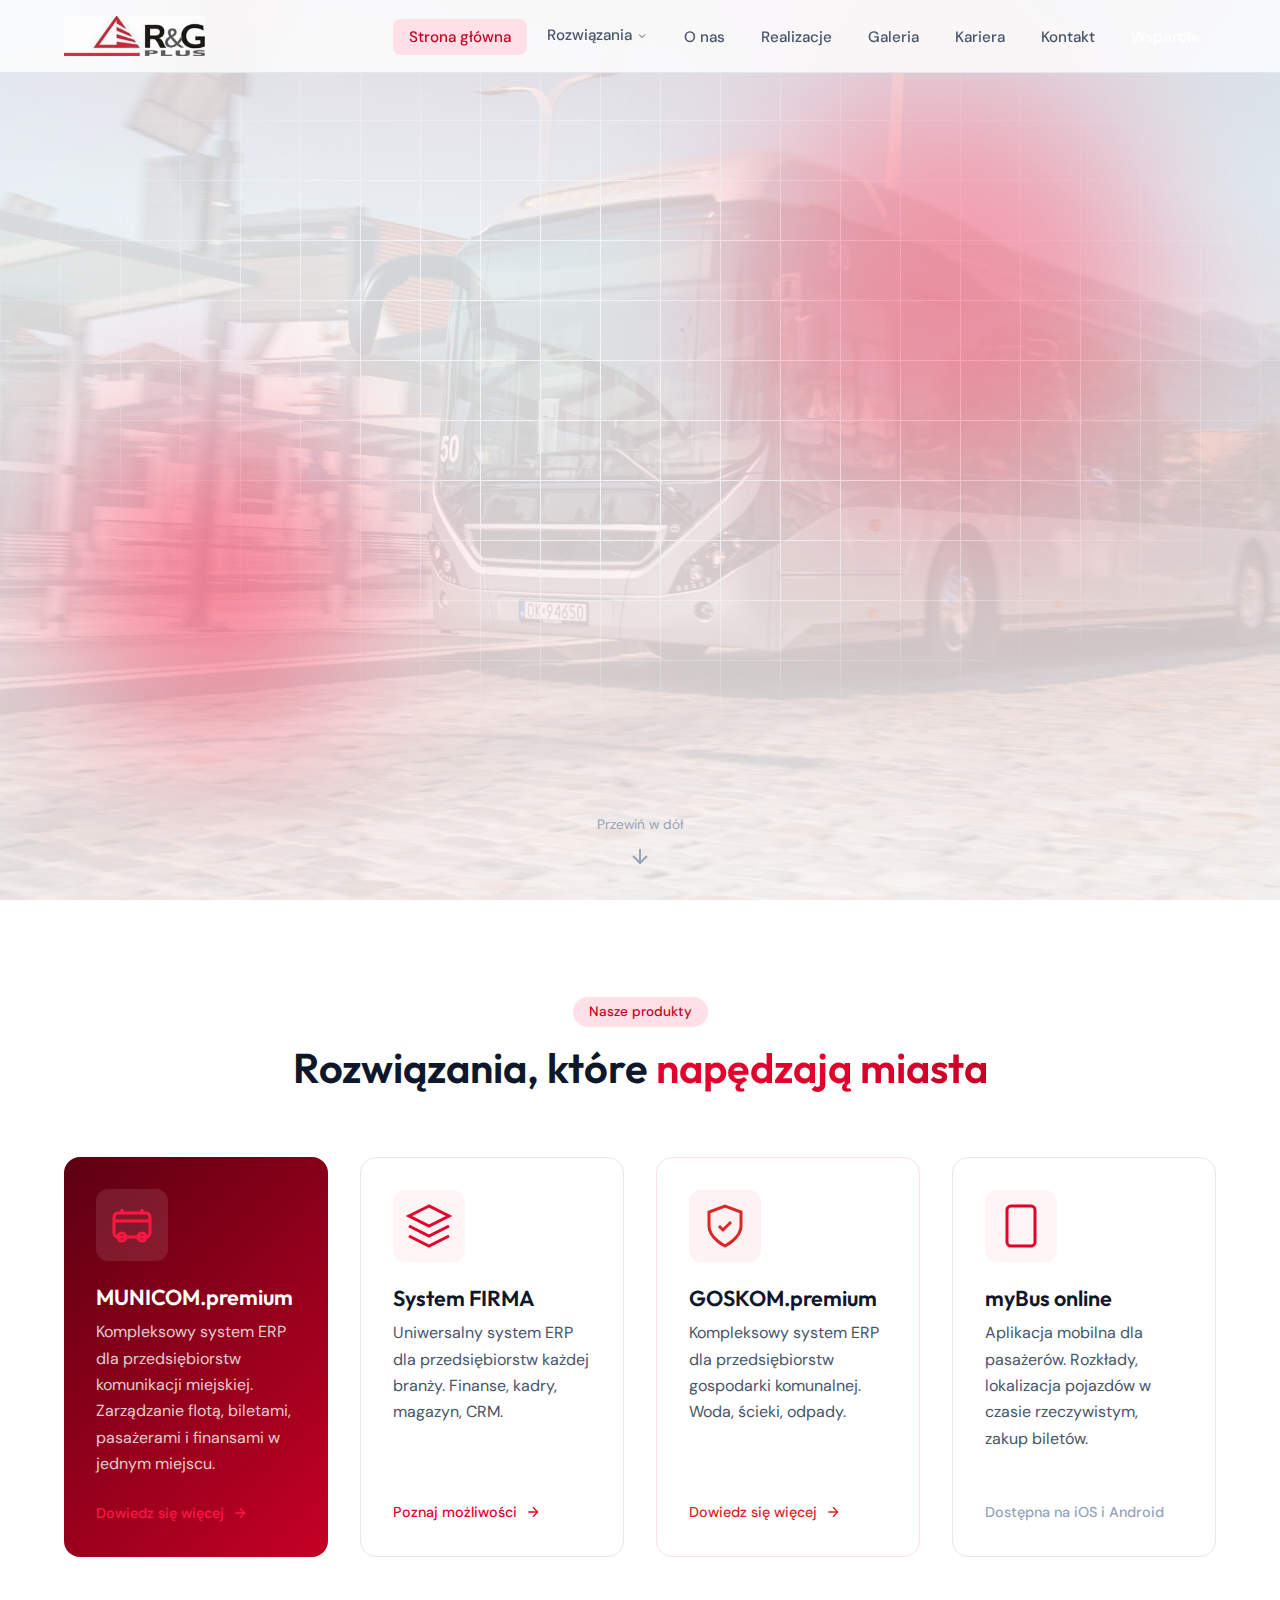
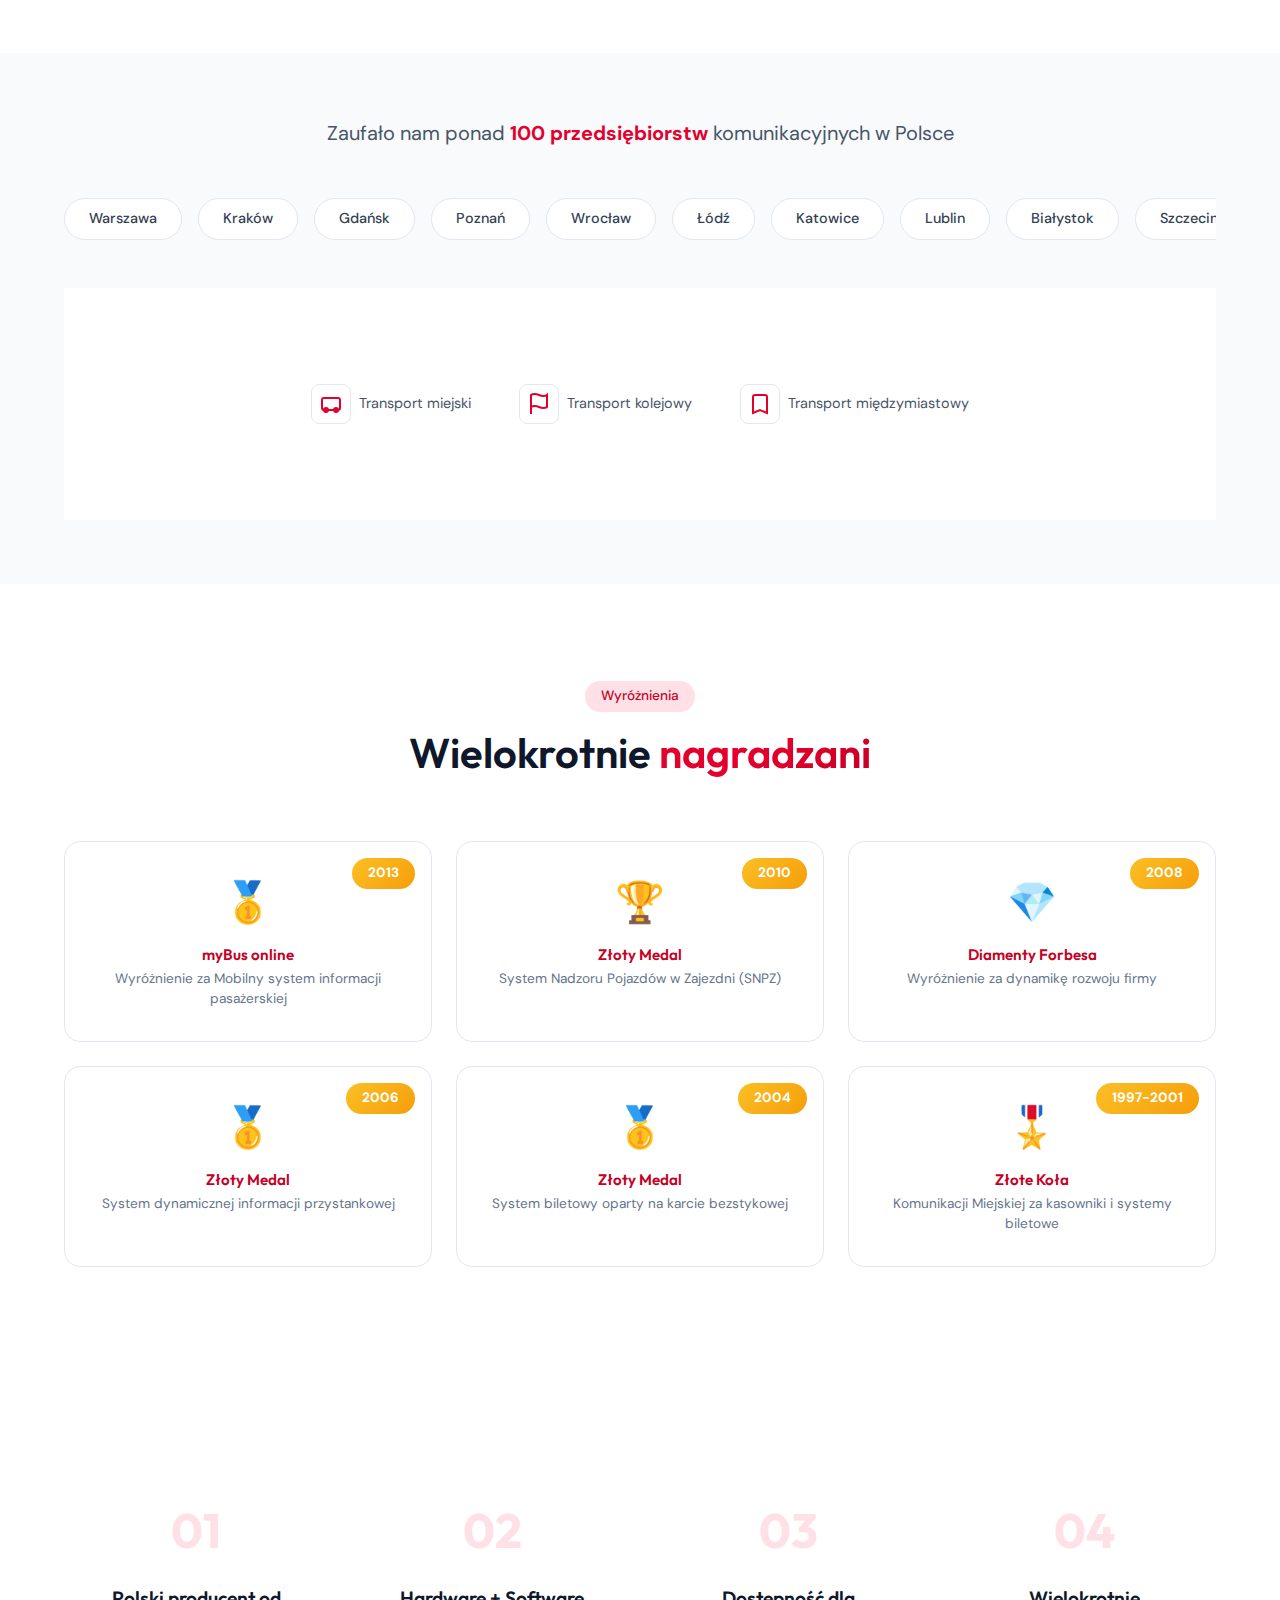
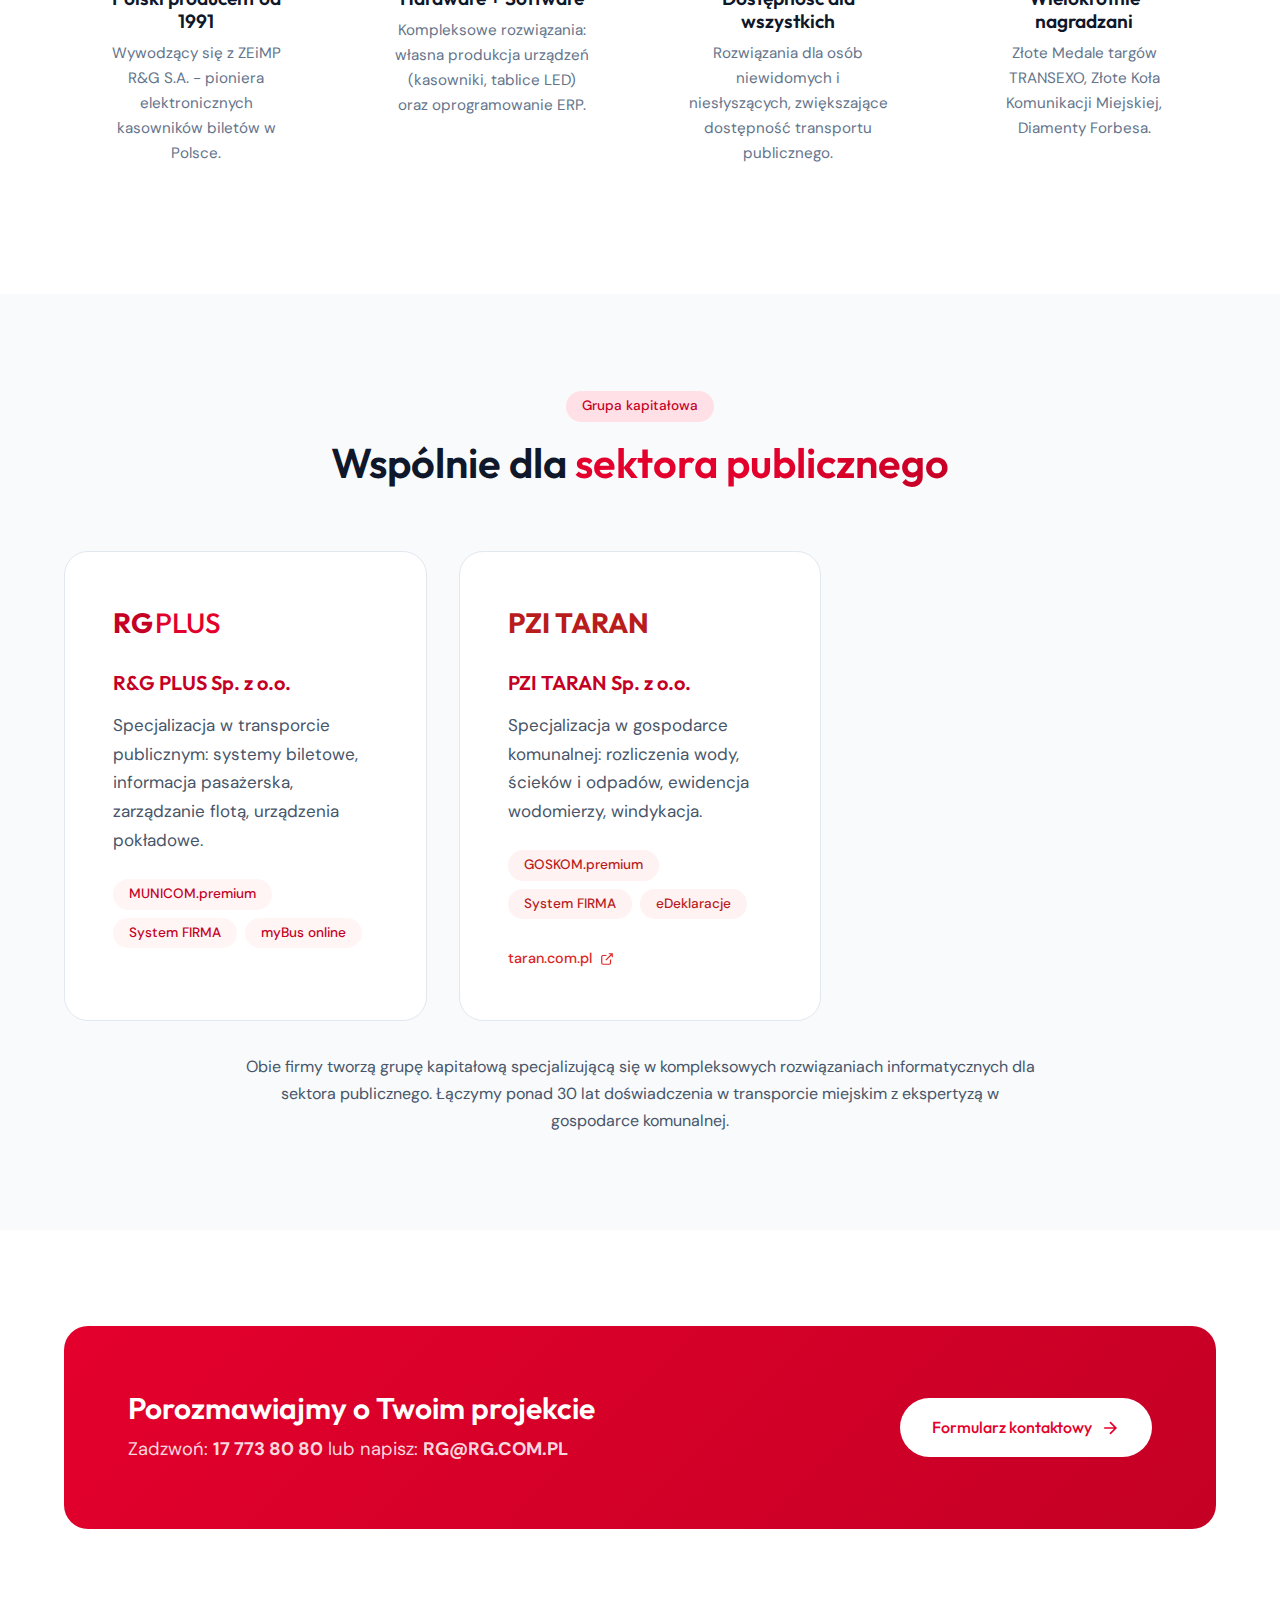
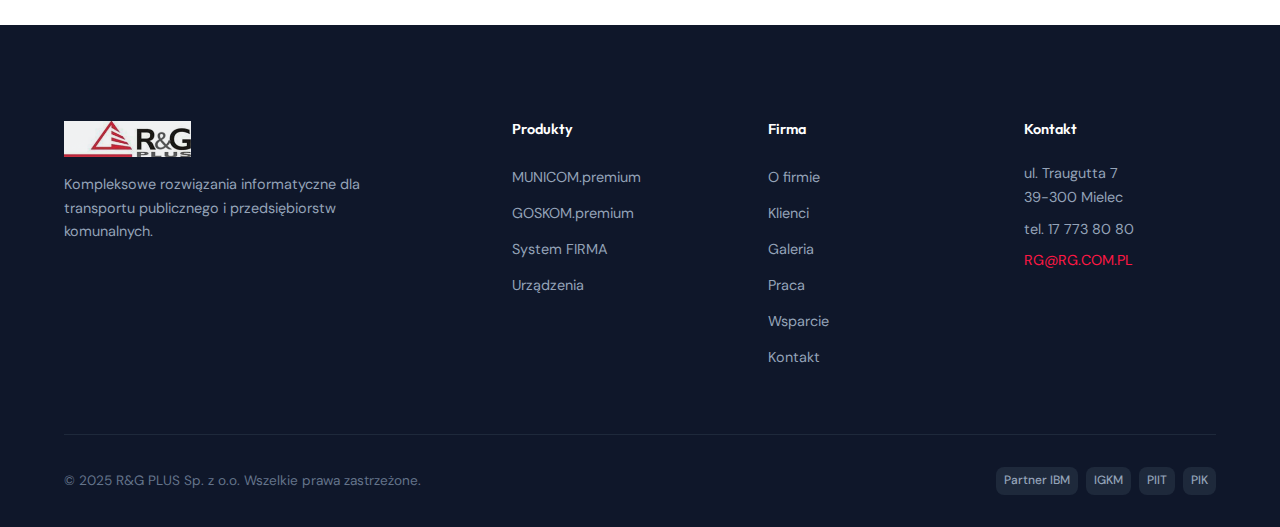
<file: index.html>
<!DOCTYPE html>
<html lang="pl">
<head>
    <meta charset="UTF-8">
    <meta name="viewport" content="width=device-width, initial-scale=1.0">
    <title>R&G PLUS - Kompleksowe rozwiązania informatyczne</title>
    <meta name="description" content="R&G PLUS - innowacyjne systemy informatyczne dla transportu publicznego i przedsiębiorstw. MUNICOM.premium, GOSKOM.premium, System FIRMA.">
    <meta name="keywords" content="R&G, MUNICOM, GOSKOM, transport publiczny, kasowniki, tablice LED, system ERP, komunikacja miejska">
    <link rel="preconnect" href="https://fonts.googleapis.com">
    <link rel="preconnect" href="https://fonts.gstatic.com" crossorigin>
    <link href="https://fonts.googleapis.com/css2?family=Outfit:wght@400;500;600;700;800&family=DM+Sans:wght@400;500;600;700&display=swap" rel="stylesheet">
    <link rel="stylesheet" href="css/styles.css">
</head>
<body>
    <!-- Header -->
    <header class="header" id="header">
        <nav class="nav container">
            <a href="#/" class="logo">
                <img src="assets/images/rg-logo.png" alt="R&G PLUS" class="logo-img">
            </a>
            <ul class="nav-menu" id="nav-menu">
                <li><a href="#/" class="nav-link" data-page="home">Strona główna</a></li>

                <!-- Dropdown: Rozwiązania -->
                <li class="nav-dropdown">
                    <a href="#/oferta" class="nav-link nav-link-dropdown" data-page="oferta">
                        Rozwiązania
                        <svg class="dropdown-arrow" width="12" height="12" viewBox="0 0 24 24" fill="none" stroke="currentColor" stroke-width="2">
                            <polyline points="6 9 12 15 18 9"/>
                        </svg>
                    </a>
                    <ul class="nav-dropdown-menu">
                        <li><a href="#/municom" class="nav-link">MUNICOM.premium</a></li>
                        <li><a href="#/goskom" class="nav-link">GOSKOM.premium</a></li>
                        <li><a href="#/oferta" class="nav-link">System FIRMA</a></li>
                        <li><a href="#/urzadzenia" class="nav-link">Urządzenia</a></li>
                    </ul>
                </li>

                <li><a href="#/o-nas" class="nav-link" data-page="o-nas">O nas</a></li>
                <li><a href="#/realizacje" class="nav-link" data-page="realizacje">Realizacje</a></li>
                <li><a href="#/galeria" class="nav-link" data-page="galeria">Galeria</a></li>
                <li><a href="#/kariera" class="nav-link" data-page="kariera">Kariera</a></li>
                <li><a href="#/kontakt" class="nav-link" data-page="kontakt">Kontakt</a></li>
                <li><a href="#/wsparcie" class="nav-link nav-link-cta" data-page="wsparcie">Wsparcie</a></li>
            </ul>
            <button class="nav-toggle" id="nav-toggle" aria-label="Menu">
                <span></span>
                <span></span>
                <span></span>
            </button>
        </nav>
    </header>

    <!-- Main Content -->
    <main class="main" id="main-content">
        <!-- Pages will be loaded here dynamically -->
    </main>

    <!-- Footer -->
    <footer class="footer">
        <div class="container">
            <div class="footer-grid">
                <div class="footer-brand">
                    <a href="#/" class="logo">
                        <img src="assets/images/rg-logo.png" alt="R&G PLUS" class="logo-img logo-img-footer">
                    </a>
                    <p class="footer-desc">Kompleksowe rozwiązania informatyczne dla transportu publicznego i przedsiębiorstw komunalnych.</p>
                </div>
                <div class="footer-links">
                    <h4>Produkty</h4>
                    <ul>
                        <li><a href="#/municom">MUNICOM.premium</a></li>
                        <li><a href="#/goskom">GOSKOM.premium</a></li>
                        <li><a href="#/oferta">System FIRMA</a></li>
                        <li><a href="#/urzadzenia">Urządzenia</a></li>
                    </ul>
                </div>
                <div class="footer-links">
                    <h4>Firma</h4>
                    <ul>
                        <li><a href="#/o-nas">O firmie</a></li>
                        <li><a href="#/realizacje">Klienci</a></li>
                        <li><a href="#/galeria">Galeria</a></li>
                        <li><a href="#/kariera">Praca</a></li>
                        <li><a href="#/wsparcie">Wsparcie</a></li>
                        <li><a href="#/kontakt">Kontakt</a></li>
                    </ul>
                </div>
                <div class="footer-contact">
                    <h4>Kontakt</h4>
                    <p>ul. Traugutta 7<br>39-300 Mielec</p>
                    <p class="footer-phone">tel. 17 773 80 80</p>
                    <p class="footer-email">RG@RG.COM.PL</p>
                </div>
            </div>
            <div class="footer-bottom">
                <p>&copy; 2025 R&G PLUS Sp. z o.o. Wszelkie prawa zastrzeżone.</p>
                <div class="footer-badges">
                    <span class="badge">Partner IBM</span>
                    <span class="badge">IGKM</span>
                    <span class="badge">PIIT</span>
                    <span class="badge">PIK</span>
                </div>
            </div>
        </div>
    </footer>

    <script src="js/router.js"></script>
    <script src="js/app.js"></script>
</body>
</html>
</file>
<file: css/styles.css>
/* ===== CSS Variables ===== */
:root {
    /* Colors - R&G Brand Red (#e4002c) */
    --primary: #e4002c;
    --primary-dark: #c50025;
    --primary-light: #ff1744;
    --primary-50: #fff5f5;
    --primary-100: #ffe0e6;
    --primary-900: #5c0011;

    /* Secondary - Supporting Red tones */
    --secondary: #e4002c;
    --secondary-dark: #c50025;
    --secondary-light: #ff4d6a;

    /* Accent - Warm Gold for CTAs */
    --accent: #e4002c;
    --accent-light: #ff1744;

    /* Neutrals */
    --gray-50: #f8fafc;
    --gray-100: #f1f5f9;
    --gray-200: #e2e8f0;
    --gray-300: #cbd5e1;
    --gray-400: #94a3b8;
    --gray-500: #64748b;
    --gray-600: #475569;
    --gray-700: #334155;
    --gray-800: #1e293b;
    --gray-900: #0f172a;

    /* Semantic */
    --bg: #ffffff;
    --bg-alt: var(--gray-50);
    --text: var(--gray-900);
    --text-muted: var(--gray-500);
    --text-light: var(--gray-400);
    --border: var(--gray-200);

    /* Spacing */
    --space-xs: 0.25rem;
    --space-sm: 0.5rem;
    --space-md: 1rem;
    --space-lg: 1.5rem;
    --space-xl: 2rem;
    --space-2xl: 3rem;
    --space-3xl: 4rem;
    --space-4xl: 6rem;

    /* Typography */
    --font-display: 'Outfit', system-ui, sans-serif;
    --font-body: 'DM Sans', system-ui, sans-serif;

    /* Shadows */
    --shadow-sm: 0 1px 2px 0 rgb(0 0 0 / 0.05);
    --shadow: 0 4px 6px -1px rgb(0 0 0 / 0.1), 0 2px 4px -2px rgb(0 0 0 / 0.1);
    --shadow-md: 0 10px 15px -3px rgb(0 0 0 / 0.1), 0 4px 6px -4px rgb(0 0 0 / 0.1);
    --shadow-lg: 0 20px 25px -5px rgb(0 0 0 / 0.1), 0 8px 10px -6px rgb(0 0 0 / 0.1);
    --shadow-xl: 0 25px 50px -12px rgb(0 0 0 / 0.25);

    /* Transitions */
    --transition-fast: 150ms ease;
    --transition: 300ms ease;
    --transition-slow: 500ms ease;

    /* Border Radius */
    --radius-sm: 0.375rem;
    --radius: 0.5rem;
    --radius-md: 0.75rem;
    --radius-lg: 1rem;
    --radius-xl: 1.5rem;
    --radius-full: 9999px;
}

/* ===== Reset ===== */
*, *::before, *::after {
    box-sizing: border-box;
    margin: 0;
    padding: 0;
}

html {
    scroll-behavior: smooth;
}

body {
    font-family: var(--font-body);
    font-size: 1.0625rem;
    line-height: 1.65;
    color: var(--text);
    background: var(--bg);
    -webkit-font-smoothing: antialiased;
    -moz-osx-font-smoothing: grayscale;
}

h1, h2, h3, h4, h5, h6 {
    font-family: var(--font-display);
    font-weight: 600;
    line-height: 1.2;
}

a {
    color: inherit;
    text-decoration: none;
}

img {
    max-width: 100%;
    height: auto;
}

ul, ol {
    list-style: none;
}

button {
    font: inherit;
    cursor: pointer;
    border: none;
    background: none;
}

/* ===== Container ===== */
.container {
    width: 100%;
    max-width: 1200px;
    margin: 0 auto;
    padding: 0 var(--space-lg);
}

/* ===== Header ===== */
.header {
    position: fixed;
    top: 0;
    left: 0;
    right: 0;
    z-index: 1000;
    background: rgba(255, 255, 255, 0.8);
    backdrop-filter: blur(20px);
    -webkit-backdrop-filter: blur(20px);
    border-bottom: 1px solid var(--border);
    transition: var(--transition);
}

.header.scrolled {
    background: rgba(255, 255, 255, 0.95);
    box-shadow: var(--shadow);
}

.nav {
    display: flex;
    align-items: center;
    justify-content: space-between;
    height: 72px;
}

.logo {
    display: flex;
    align-items: baseline;
    gap: 2px;
    font-family: var(--font-display);
    font-weight: 700;
    font-size: 1.5rem;
}

.logo-text {
    color: var(--primary-dark);
}

.logo-plus {
    color: var(--primary);
    font-weight: 500;
}

.logo-img {
    height: 40px;
    width: auto;
}

.logo-img-footer {
    height: 36px;
    opacity: 0.95;
}

.nav-menu {
    display: flex;
    align-items: center;
    gap: var(--space-xs);
}

/* Dropdown Menu */
.nav-dropdown {
    position: relative;
}

.nav-link-dropdown {
    display: flex;
    align-items: center;
    gap: var(--space-xs);
}

.dropdown-arrow {
    transition: transform var(--transition-fast);
}

.nav-dropdown:hover .dropdown-arrow {
    transform: rotate(180deg);
}

.nav-dropdown-menu {
    position: absolute;
    top: 100%;
    left: 50%;
    transform: translateX(-50%);
    min-width: 200px;
    background: white;
    border-radius: var(--radius-md);
    box-shadow: var(--shadow-lg);
    padding: var(--space-sm) 0;
    opacity: 0;
    visibility: hidden;
    transition: opacity var(--transition-fast), visibility var(--transition-fast);
    z-index: 100;
    list-style: none;
}

.nav-dropdown:hover .nav-dropdown-menu {
    opacity: 1;
    visibility: visible;
}

.nav-dropdown-menu li {
    padding: 0;
}

.nav-dropdown-menu .nav-link {
    display: block;
    padding: var(--space-sm) var(--space-lg);
    color: var(--gray-700);
    white-space: nowrap;
    border-radius: 0;
}

.nav-dropdown-menu .nav-link:hover {
    background: var(--primary-50);
    color: var(--primary);
}

.nav-link {
    padding: var(--space-sm) var(--space-md);
    font-size: 0.95rem;
    font-weight: 500;
    color: var(--gray-600);
    border-radius: var(--radius);
    transition: var(--transition-fast);
}

.nav-link:hover {
    color: var(--primary-dark);
    background: var(--primary-50);
}

.nav-link.active {
    color: var(--primary-dark);
    background: var(--primary-100);
}

.nav-link.disabled {
    color: var(--gray-400);
    cursor: not-allowed;
}

.nav-link.disabled:hover {
    background: none;
    color: var(--gray-400);
}

.nav-link-cta {
    background: var(--gradient-primary);
    color: white !important;
    padding: var(--space-xs) var(--space-md);
    border-radius: var(--radius-lg);
    font-weight: 600;
}

.nav-link-cta:hover {
    background: var(--gradient-primary);
    color: white !important;
    opacity: 0.9;
    transform: translateY(-1px);
}

.nav-toggle {
    display: none;
    flex-direction: column;
    gap: 5px;
    padding: var(--space-sm);
}

.nav-toggle span {
    display: block;
    width: 24px;
    height: 2px;
    background: var(--gray-700);
    border-radius: 2px;
    transition: var(--transition-fast);
}

/* ===== Buttons ===== */
.btn {
    display: inline-flex;
    align-items: center;
    gap: var(--space-sm);
    padding: var(--space-md) var(--space-xl);
    font-family: var(--font-display);
    font-size: 1rem;
    font-weight: 500;
    border-radius: var(--radius-full);
    transition: var(--transition);
}

.btn-primary {
    background: linear-gradient(135deg, var(--primary) 0%, var(--primary-dark) 100%);
    color: white;
    box-shadow: 0 4px 14px 0 rgba(228, 0, 44, 0.35);
}

.btn-primary:hover {
    transform: translateY(-2px);
    box-shadow: 0 6px 20px 0 rgba(228, 0, 44, 0.5);
}

.btn-secondary {
    background: white;
    color: var(--gray-700);
    border: 1px solid var(--border);
}

.btn-secondary:hover {
    border-color: var(--secondary);
    color: var(--secondary-dark);
}

.btn-light {
    background: white;
    color: var(--primary);
}

.btn-light:hover {
    background: var(--primary-50);
}

.btn.disabled {
    opacity: 0.5;
    cursor: not-allowed;
}

/* ===== Hero ===== */
.hero {
    position: relative;
    min-height: 100vh;
    display: flex;
    align-items: center;
    padding-top: 72px;
    overflow: hidden;
}

.hero-bg {
    position: absolute;
    inset: 0;
    z-index: -1;
}

.hero-bg-image {
    position: absolute;
    inset: 0;
    background-image: url('../assets/images/hero-bus.jpg');
    background-size: cover;
    background-position: center;
    opacity: 0.18;
}

.hero-gradient {
    position: absolute;
    inset: 0;
    background:
        radial-gradient(ellipse 80% 50% at 50% -20%, rgba(220, 38, 38, 0.15), transparent),
        radial-gradient(ellipse 60% 40% at 80% 60%, rgba(185, 28, 28, 0.1), transparent),
        radial-gradient(ellipse 40% 30% at 20% 80%, rgba(239, 68, 68, 0.08), transparent);
}

.hero-grid {
    position: absolute;
    inset: 0;
    background-image:
        linear-gradient(var(--gray-100) 1px, transparent 1px),
        linear-gradient(90deg, var(--gray-100) 1px, transparent 1px);
    background-size: 60px 60px;
    mask-image: radial-gradient(ellipse 80% 60% at 50% 40%, black 30%, transparent 70%);
    -webkit-mask-image: radial-gradient(ellipse 80% 60% at 50% 40%, black 30%, transparent 70%);
}

.hero-orb {
    position: absolute;
    border-radius: 50%;
    filter: blur(80px);
    opacity: 0.5;
    animation: float 20s ease-in-out infinite;
}

.hero-orb-1 {
    width: 400px;
    height: 400px;
    background: var(--secondary-light);
    top: 10%;
    right: 10%;
}

.hero-orb-2 {
    width: 300px;
    height: 300px;
    background: var(--primary-light);
    bottom: 20%;
    left: 5%;
    animation-delay: -10s;
}

@keyframes float {
    0%, 100% { transform: translate(0, 0) scale(1); }
    33% { transform: translate(30px, -30px) scale(1.05); }
    66% { transform: translate(-20px, 20px) scale(0.95); }
}

.hero-content {
    display: grid;
    grid-template-columns: 1fr 1fr;
    gap: var(--space-4xl);
    align-items: center;
}

.hero-badge {
    display: inline-block;
    padding: var(--space-xs) var(--space-md);
    font-size: 0.85rem;
    font-weight: 500;
    color: var(--primary-dark);
    background: var(--primary-100);
    border-radius: var(--radius-full);
    margin-bottom: var(--space-lg);
}

.hero-title {
    font-size: clamp(2.75rem, 5.5vw, 4.25rem);
    font-weight: 700;
    line-height: 1.1;
    margin-bottom: var(--space-lg);
}

.gradient-text {
    background: linear-gradient(135deg, var(--secondary) 0%, var(--primary) 50%, var(--secondary-dark) 100%);
    -webkit-background-clip: text;
    -webkit-text-fill-color: transparent;
    background-clip: text;
}

.hero-desc {
    font-size: 1.2rem;
    color: var(--gray-600);
    margin-bottom: var(--space-xl);
    max-width: 520px;
}

.hero-actions {
    display: flex;
    gap: var(--space-md);
    flex-wrap: wrap;
}

.hero-visual {
    display: flex;
    justify-content: flex-end;
}

.hero-card {
    background: white;
    border-radius: var(--radius-xl);
    box-shadow: var(--shadow-xl);
    overflow: hidden;
    width: 100%;
    max-width: 400px;
    border: 1px solid var(--border);
}

.hero-card-header {
    display: flex;
    align-items: center;
    gap: var(--space-md);
    padding: var(--space-md) var(--space-lg);
    background: var(--gray-50);
    border-bottom: 1px solid var(--border);
}

.hero-card-dots {
    display: flex;
    gap: 6px;
}

.hero-card-dots span {
    width: 10px;
    height: 10px;
    border-radius: 50%;
    background: var(--gray-300);
}

.hero-card-dots span:first-child { background: #ff5f57; }
.hero-card-dots span:nth-child(2) { background: #febc2e; }
.hero-card-dots span:last-child { background: #28c840; }

.hero-card-title {
    font-family: var(--font-display);
    font-size: 0.85rem;
    font-weight: 600;
    color: var(--gray-600);
}

.hero-card-content {
    padding: var(--space-xl);
    display: flex;
    flex-direction: column;
    gap: var(--space-lg);
}

.hero-stat {
    display: flex;
    flex-direction: column;
}

.hero-stat-value {
    font-family: var(--font-display);
    font-size: 2rem;
    font-weight: 700;
    color: var(--primary-dark);
}

.hero-stat-label {
    font-size: 0.9rem;
    color: var(--gray-500);
}

.hero-scroll {
    position: absolute;
    bottom: var(--space-xl);
    left: 50%;
    transform: translateX(-50%);
    display: flex;
    flex-direction: column;
    align-items: center;
    gap: var(--space-sm);
    color: var(--gray-400);
    font-size: 0.85rem;
    animation: bounce 2s infinite;
}

@keyframes bounce {
    0%, 100% { transform: translateX(-50%) translateY(0); }
    50% { transform: translateX(-50%) translateY(8px); }
}

/* ===== Page Hero ===== */
.page-hero {
    position: relative;
    padding: calc(72px + var(--space-4xl)) 0 var(--space-4xl);
    text-align: center;
    overflow: hidden;
}

.page-hero-bg-image {
    position: absolute;
    inset: 0;
    background-size: cover;
    background-position: center;
    opacity: 0.12;
    z-index: -1;
}

.page-hero-oferta .page-hero-bg-image {
    background-image: url('../assets/images/hero-oferta.jpg');
}

.page-hero-municom .page-hero-bg-image {
    background-image: url('../assets/images/hero-municom.jpg');
    opacity: 0.15;
}

.page-hero-title {
    font-size: clamp(2.25rem, 4.5vw, 3.25rem);
    margin-bottom: var(--space-lg);
}

.page-hero-desc {
    font-size: 1.2rem;
    color: var(--gray-600);
    max-width: 620px;
    margin: 0 auto;
}

/* ===== Sections ===== */
.section {
    padding: var(--space-4xl) 0;
}

.section-alt {
    background: var(--bg-alt);
}

.section-header {
    text-align: center;
    margin-bottom: var(--space-3xl);
}

.section-badge {
    display: inline-block;
    padding: var(--space-xs) var(--space-md);
    font-size: 0.85rem;
    font-weight: 500;
    color: var(--primary-dark);
    background: var(--primary-100);
    border-radius: var(--radius-full);
    margin-bottom: var(--space-md);
}

.section-title {
    font-size: clamp(1.875rem, 3.25vw, 2.625rem);
}

/* ===== Products Grid ===== */
.products-grid {
    display: grid;
    grid-template-columns: repeat(3, 1fr);
    gap: var(--space-xl);
}

.product-card {
    display: flex;
    flex-direction: column;
    padding: var(--space-xl);
    background: white;
    border: 1px solid var(--border);
    border-radius: var(--radius-lg);
    transition: var(--transition);
    position: relative;
    overflow: hidden;
}

.product-card-image {
    position: absolute;
    top: 0;
    right: 0;
    width: 120px;
    height: 120px;
    opacity: 0.08;
    background-size: cover;
    background-position: center;
    border-radius: 0 var(--radius-lg) 0 100%;
}

.product-card:hover {
    border-color: var(--primary-light);
    box-shadow: var(--shadow-lg);
    transform: translateY(-4px);
}

.product-card-featured {
    background: linear-gradient(135deg, var(--primary-900) 0%, var(--primary-dark) 100%);
    border: none;
    color: white;
}

.product-card-featured .product-desc {
    color: rgba(255, 255, 255, 0.8);
}

.product-card-featured .product-icon {
    background: rgba(255, 255, 255, 0.1);
    color: var(--primary-light);
}

.product-icon {
    width: 72px;
    height: 72px;
    display: flex;
    align-items: center;
    justify-content: center;
    background: var(--primary-50);
    color: var(--primary);
    border-radius: var(--radius-md);
    margin-bottom: var(--space-lg);
}

.product-title {
    font-size: 1.35rem;
    margin-bottom: var(--space-sm);
}

.product-desc {
    color: var(--gray-600);
    font-size: 1rem;
    flex-grow: 1;
    margin-bottom: var(--space-lg);
}

.product-link {
    display: inline-flex;
    align-items: center;
    gap: var(--space-sm);
    font-size: 0.9rem;
    font-weight: 500;
    color: var(--primary);
}

.product-card-featured .product-link {
    color: var(--primary-light);
}

.product-link-disabled {
    color: var(--gray-400);
}

/* ===== Features Grid ===== */
.features-grid {
    display: grid;
    grid-template-columns: repeat(4, 1fr);
    gap: var(--space-xl);
}

.feature {
    text-align: center;
    padding: var(--space-xl);
}

.feature-number {
    font-family: var(--font-display);
    font-size: 3rem;
    font-weight: 700;
    color: var(--primary-100);
    margin-bottom: var(--space-md);
}

.feature-title {
    font-size: 1.2rem;
    margin-bottom: var(--space-sm);
}

.feature-desc {
    font-size: 0.95rem;
    color: var(--gray-500);
}

/* ===== CTA ===== */
.cta-card {
    display: flex;
    align-items: center;
    justify-content: space-between;
    gap: var(--space-xl);
    padding: var(--space-3xl);
    background: linear-gradient(135deg, var(--primary) 0%, var(--primary-dark) 100%);
    border-radius: var(--radius-xl);
    color: white;
}

.cta-title {
    font-size: 1.875rem;
    margin-bottom: var(--space-sm);
}

.cta-desc {
    color: rgba(255, 255, 255, 0.85);
    font-size: 1.15rem;
}

/* ===== Offer Page ===== */
.offer-main {
    margin-bottom: var(--space-3xl);
}

.offer-card {
    padding: var(--space-3xl);
    background: white;
    border: 1px solid var(--border);
    border-radius: var(--radius-xl);
    position: relative;
    overflow: hidden;
}

.offer-card::before {
    content: '';
    position: absolute;
    top: 0;
    left: 0;
    right: 0;
    height: 4px;
    background: linear-gradient(90deg, var(--primary), var(--accent));
}

.offer-card-badge {
    display: inline-block;
    padding: var(--space-xs) var(--space-md);
    font-size: 0.8rem;
    font-weight: 600;
    text-transform: uppercase;
    letter-spacing: 0.05em;
    color: var(--accent);
    background: rgba(245, 158, 11, 0.1);
    border-radius: var(--radius-full);
    margin-bottom: var(--space-lg);
}

.offer-card-icon {
    width: 80px;
    height: 80px;
    display: flex;
    align-items: center;
    justify-content: center;
    background: var(--primary-50);
    color: var(--primary);
    border-radius: var(--radius-lg);
    margin-bottom: var(--space-lg);
}

.offer-card-title {
    font-size: 2.125rem;
    margin-bottom: var(--space-md);
}

.offer-card-desc {
    font-size: 1.15rem;
    color: var(--gray-600);
    max-width: 720px;
    margin-bottom: var(--space-2xl);
}

.offer-modules {
    display: grid;
    grid-template-columns: repeat(2, 1fr);
    gap: var(--space-xl);
}

.offer-module {
    display: flex;
    gap: var(--space-md);
    padding: var(--space-lg);
    background: var(--gray-50);
    border-radius: var(--radius-md);
}

.offer-module-icon {
    width: 48px;
    height: 48px;
    display: flex;
    align-items: center;
    justify-content: center;
    background: white;
    color: var(--primary);
    border-radius: var(--radius);
    flex-shrink: 0;
}

.offer-module h4 {
    font-size: 1.0625rem;
    margin-bottom: var(--space-xs);
}

.offer-module p {
    font-size: 0.95rem;
    color: var(--gray-500);
}

/* ===== Services Grid ===== */
.services-grid {
    display: grid;
    grid-template-columns: repeat(3, 1fr);
    gap: var(--space-lg);
}

.service-card {
    padding: var(--space-xl);
    background: white;
    border: 1px solid var(--border);
    border-radius: var(--radius-lg);
    transition: var(--transition);
}

.service-card:hover {
    border-color: var(--primary-light);
    box-shadow: var(--shadow-md);
}

.service-icon {
    width: 56px;
    height: 56px;
    display: flex;
    align-items: center;
    justify-content: center;
    background: var(--primary-50);
    color: var(--primary);
    border-radius: var(--radius);
    margin-bottom: var(--space-lg);
}

.service-card h3 {
    font-size: 1.2rem;
    margin-bottom: var(--space-sm);
}

.service-card p {
    font-size: 0.95rem;
    color: var(--gray-500);
}

/* ===== MUNICOM Page ===== */
.page-hero-municom .hero-gradient-municom {
    background:
        radial-gradient(ellipse 80% 50% at 50% 0%, rgba(220, 38, 38, 0.2), transparent),
        radial-gradient(ellipse 60% 40% at 20% 60%, rgba(185, 28, 28, 0.15), transparent);
}

.municom-intro {
    display: grid;
    grid-template-columns: 1fr 1fr;
    gap: var(--space-4xl);
    align-items: center;
}

.municom-intro-content h2 {
    font-size: 2.125rem;
    margin-bottom: var(--space-lg);
}

.municom-intro-content p {
    font-size: 1.15rem;
    color: var(--gray-600);
    margin-bottom: var(--space-2xl);
}

.municom-stats {
    display: flex;
    gap: var(--space-2xl);
}

.municom-stat {
    display: flex;
    flex-direction: column;
}

.municom-stat-value {
    font-family: var(--font-display);
    font-size: 2.5rem;
    font-weight: 700;
    color: var(--primary-dark);
}

.municom-stat-label {
    font-size: 0.9rem;
    color: var(--gray-500);
}

.municom-intro-visual {
    display: flex;
    justify-content: center;
}

.municom-intro-image {
    width: 100%;
    max-width: 500px;
    border-radius: var(--radius-xl);
    box-shadow: var(--shadow-xl);
}

.municom-diagram {
    position: relative;
    width: 300px;
    height: 300px;
}

.diagram-center {
    position: absolute;
    top: 50%;
    left: 50%;
    transform: translate(-50%, -50%);
    width: 120px;
    height: 120px;
    background: linear-gradient(135deg, var(--primary) 0%, var(--primary-dark) 100%);
    border-radius: 50%;
    display: flex;
    flex-direction: column;
    align-items: center;
    justify-content: center;
    color: white;
    font-family: var(--font-display);
    font-weight: 700;
    font-size: 1rem;
    box-shadow: var(--shadow-lg);
    z-index: 2;
}

.diagram-center small {
    font-size: 0.7rem;
    font-weight: 500;
    opacity: 0.8;
}

.diagram-orbit {
    position: absolute;
    inset: 0;
    border: 2px dashed var(--gray-200);
    border-radius: 50%;
    animation: spin 30s linear infinite;
}

@keyframes spin {
    from { transform: rotate(0deg); }
    to { transform: rotate(360deg); }
}

.diagram-node {
    position: absolute;
    width: 60px;
    height: 60px;
    background: white;
    border: 2px solid var(--primary-light);
    border-radius: 50%;
    display: flex;
    align-items: center;
    justify-content: center;
    font-family: var(--font-display);
    font-size: 0.75rem;
    font-weight: 600;
    color: var(--primary-dark);
    box-shadow: var(--shadow);
    --angle: calc(var(--i) * 60deg);
    top: 50%;
    left: 50%;
    transform: translate(-50%, -50%) rotate(var(--angle)) translateY(-120px) rotate(calc(-1 * var(--angle)));
    animation: counter-spin 30s linear infinite;
    animation-delay: calc(var(--i) * -5s);
}

@keyframes counter-spin {
    from { transform: translate(-50%, -50%) rotate(var(--angle)) translateY(-120px) rotate(calc(-1 * var(--angle) - 0deg)); }
    to { transform: translate(-50%, -50%) rotate(var(--angle)) translateY(-120px) rotate(calc(-1 * var(--angle) - 360deg)); }
}

/* ===== Modules Grid ===== */
.modules-grid {
    display: grid;
    grid-template-columns: repeat(3, 1fr);
    gap: var(--space-xl);
}

.module-card {
    padding: var(--space-xl);
    background: white;
    border: 1px solid var(--border);
    border-radius: var(--radius-lg);
    transition: var(--transition);
}

.module-card:hover {
    border-color: var(--primary-light);
    box-shadow: var(--shadow-md);
    transform: translateY(-4px);
}

.module-card-featured {
    border-color: var(--primary);
    background: linear-gradient(180deg, var(--primary-50) 0%, white 100%);
}

.module-header {
    display: flex;
    align-items: center;
    gap: var(--space-md);
    margin-bottom: var(--space-md);
}

.module-icon {
    width: 56px;
    height: 56px;
    display: flex;
    align-items: center;
    justify-content: center;
    background: var(--primary-100);
    color: var(--primary);
    border-radius: var(--radius);
    flex-shrink: 0;
}

.module-card h3 {
    font-size: 1.1rem;
}

.module-card > p {
    font-size: 0.9rem;
    color: var(--gray-600);
    margin-bottom: var(--space-lg);
}

.module-features {
    display: flex;
    flex-direction: column;
    gap: var(--space-sm);
}

.module-features li {
    font-size: 0.85rem;
    color: var(--gray-500);
    padding-left: var(--space-lg);
    position: relative;
}

.module-features li::before {
    content: '';
    position: absolute;
    left: 0;
    top: 8px;
    width: 6px;
    height: 6px;
    background: var(--primary);
    border-radius: 50%;
}

/* ===== Implementations ===== */
.implementations {
    display: grid;
    grid-template-columns: repeat(6, 1fr);
    gap: var(--space-md);
}

.impl-card {
    padding: var(--space-lg);
    background: white;
    border: 1px solid var(--border);
    border-radius: var(--radius-md);
    text-align: center;
    transition: var(--transition);
}

.impl-card:hover {
    border-color: var(--primary-light);
    box-shadow: var(--shadow);
}

.impl-city {
    display: block;
    font-family: var(--font-display);
    font-size: 1.1rem;
    font-weight: 600;
    color: var(--gray-800);
    margin-bottom: var(--space-xs);
}

.impl-company {
    font-size: 0.8rem;
    color: var(--gray-500);
}

.impl-card-more {
    background: var(--primary-50);
    border-color: var(--primary-100);
}

.impl-more {
    display: block;
    font-family: var(--font-display);
    font-size: 1.5rem;
    font-weight: 700;
    color: var(--primary);
    margin-bottom: var(--space-xs);
}

/* ===== MUNICOM Extended ===== */
.hero-award {
    display: inline-flex;
    align-items: center;
    gap: var(--space-sm);
    padding: var(--space-sm) var(--space-md);
    background: linear-gradient(135deg, #ef4444, #dc2626);
    color: white;
    font-size: 0.85rem;
    font-weight: 600;
    border-radius: var(--radius-full);
    margin-bottom: var(--space-lg);
}

.hero-award svg {
    width: 18px;
    height: 18px;
}

.section-desc {
    font-size: 1rem;
    color: var(--gray-500);
    max-width: 600px;
    margin: 0 auto;
}

.intro-list {
    margin-bottom: var(--space-2xl);
}

.intro-list li {
    padding: var(--space-sm) 0;
    padding-left: var(--space-xl);
    position: relative;
    color: var(--gray-600);
}

.intro-list li::before {
    content: '';
    position: absolute;
    left: 0;
    top: 50%;
    transform: translateY(-50%);
    width: 8px;
    height: 8px;
    background: var(--primary);
    border-radius: 50%;
}

/* Module Detail Cards */
.module-detail {
    background: white;
    border: 1px solid var(--border);
    border-radius: var(--radius-lg);
    padding: var(--space-2xl);
    margin-bottom: var(--space-xl);
    transition: var(--transition);
}

.module-detail:hover {
    box-shadow: var(--shadow-md);
}

.module-detail-featured {
    border-color: var(--primary);
    background: linear-gradient(180deg, var(--primary-50) 0%, white 100%);
}

.module-detail-header {
    display: flex;
    align-items: center;
    gap: var(--space-lg);
    margin-bottom: var(--space-lg);
}

.module-detail-icon {
    width: 64px;
    height: 64px;
    display: flex;
    align-items: center;
    justify-content: center;
    background: var(--primary-100);
    color: var(--primary);
    border-radius: var(--radius-md);
    flex-shrink: 0;
}

.module-detail h3 {
    font-size: 1.25rem;
    margin-bottom: var(--space-xs);
}

.module-badge {
    display: inline-block;
    padding: 2px var(--space-sm);
    font-size: 0.75rem;
    font-weight: 500;
    color: var(--primary-dark);
    background: var(--primary-100);
    border-radius: var(--radius);
}

.module-badge-featured {
    background: var(--primary);
    color: white;
}

.module-detail > p {
    font-size: 1rem;
    color: var(--gray-600);
    margin-bottom: var(--space-xl);
    line-height: 1.7;
}

.module-features-grid {
    display: grid;
    grid-template-columns: repeat(2, 1fr);
    gap: var(--space-md);
}

.feature-item {
    display: flex;
    align-items: center;
    gap: var(--space-sm);
    font-size: 0.9rem;
    color: var(--gray-700);
}

.feature-item svg {
    color: var(--primary);
    flex-shrink: 0;
}

/* Module Versions */
.module-versions {
    display: grid;
    grid-template-columns: repeat(2, 1fr);
    gap: var(--space-md);
    margin-bottom: var(--space-xl);
}

.version-card {
    padding: var(--space-lg);
    background: var(--gray-50);
    border-radius: var(--radius);
}

.version-card h4 {
    font-size: 0.95rem;
    margin-bottom: var(--space-xs);
}

.version-card p {
    font-size: 0.85rem;
    color: var(--gray-500);
}

.version-featured {
    background: var(--primary-100);
    border: 1px solid var(--primary-light);
}

.version-featured h4 {
    color: var(--primary-dark);
}

/* CNR Systems */
.cnr-systems {
    display: grid;
    grid-template-columns: repeat(3, 1fr);
    gap: var(--space-lg);
    margin-bottom: var(--space-xl);
}

.cnr-system {
    padding: var(--space-lg);
    background: white;
    border: 1px solid var(--border);
    border-radius: var(--radius);
    text-align: center;
}

.cnr-system-icon {
    width: 56px;
    height: 56px;
    display: flex;
    align-items: center;
    justify-content: center;
    background: var(--primary-50);
    color: var(--primary);
    border-radius: 50%;
    margin: 0 auto var(--space-md);
}

.cnr-system h4 {
    font-size: 0.95rem;
    margin-bottom: var(--space-xs);
}

.cnr-system p {
    font-size: 0.8rem;
    color: var(--gray-500);
}

/* myBus Section */
.mybus-section {
    display: grid;
    grid-template-columns: 1fr 1fr;
    gap: var(--space-4xl);
    align-items: center;
}

.mybus-content h2 {
    font-size: 2rem;
    margin-bottom: var(--space-md);
}

.mybus-content > p {
    font-size: 1rem;
    color: var(--gray-600);
    margin-bottom: var(--space-xl);
}

.mybus-platforms {
    display: flex;
    gap: var(--space-lg);
    margin-bottom: var(--space-xl);
}

.platform {
    display: flex;
    align-items: center;
    gap: var(--space-sm);
    padding: var(--space-sm) var(--space-md);
    background: var(--gray-100);
    border-radius: var(--radius);
    font-size: 0.9rem;
    font-weight: 500;
    color: var(--gray-700);
}

.platform svg {
    color: var(--gray-600);
}

.mybus-features {
    display: flex;
    flex-direction: column;
    gap: var(--space-sm);
}

.mybus-features li {
    padding-left: var(--space-xl);
    position: relative;
    color: var(--gray-600);
}

.mybus-features li::before {
    content: '';
    position: absolute;
    left: 0;
    top: 50%;
    transform: translateY(-50%);
    width: 8px;
    height: 8px;
    background: var(--primary);
    border-radius: 50%;
}

/* Phone Mockup */
.mybus-visual {
    display: flex;
    justify-content: center;
}

.phone-mockup {
    width: 280px;
    background: var(--gray-900);
    border-radius: 36px;
    padding: 12px;
    box-shadow: var(--shadow-xl);
}

.phone-mockup-image {
    width: 100%;
    border-radius: 28px;
    display: block;
}

.phone-screen {
    background: white;
    border-radius: 28px;
    overflow: hidden;
}

.app-header {
    background: var(--primary);
    color: white;
    padding: var(--space-md) var(--space-lg);
    font-family: var(--font-display);
    font-weight: 600;
    font-size: 1rem;
}

.app-content {
    padding: var(--space-md);
}

.bus-line {
    display: flex;
    align-items: center;
    gap: var(--space-md);
    padding: var(--space-md);
    border-bottom: 1px solid var(--gray-100);
}

.bus-line:last-child {
    border-bottom: none;
}

.line-number {
    width: 40px;
    height: 40px;
    display: flex;
    align-items: center;
    justify-content: center;
    background: var(--primary);
    color: white;
    font-family: var(--font-display);
    font-weight: 700;
    font-size: 0.9rem;
    border-radius: var(--radius);
}

.line-dest {
    flex: 1;
    font-size: 0.9rem;
    color: var(--gray-700);
}

.line-time {
    font-family: var(--font-display);
    font-weight: 600;
    font-size: 0.9rem;
    color: var(--primary);
}

/* Feature Images */
.feature-image {
    width: 100%;
    border-radius: var(--radius-lg);
    margin-bottom: var(--space-xl);
    box-shadow: var(--shadow-lg);
}

.hardware-card-image {
    width: 100%;
    height: 180px;
    object-fit: cover;
    border-radius: var(--radius);
    margin-bottom: var(--space-lg);
}

/* Implementations Large */
.implementations-large {
    display: grid;
    grid-template-columns: repeat(3, 1fr);
    gap: var(--space-lg);
    margin-bottom: var(--space-xl);
}

.impl-card-large {
    padding: var(--space-xl);
    background: white;
    border: 1px solid var(--border);
    border-radius: var(--radius-lg);
    text-align: center;
    transition: var(--transition);
}

.impl-card-large:hover {
    border-color: var(--primary-light);
    box-shadow: var(--shadow-md);
    transform: translateY(-2px);
}

.impl-card-large .impl-city {
    font-size: 1.25rem;
    margin-bottom: var(--space-xs);
}

.impl-card-large .impl-company {
    font-size: 0.9rem;
    margin-bottom: var(--space-sm);
}

.impl-note {
    display: inline-block;
    padding: 2px var(--space-sm);
    font-size: 0.75rem;
    background: var(--primary-50);
    color: var(--primary-dark);
    border-radius: var(--radius);
}

.impl-more-cities {
    text-align: center;
    padding: var(--space-xl);
    background: var(--gray-100);
    border-radius: var(--radius-lg);
}

.impl-more-cities p {
    color: var(--gray-600);
    font-size: 0.95rem;
}

/* ===== Offer Page Extended ===== */
.offer-system {
    background: white;
    border: 1px solid var(--border);
    border-radius: var(--radius-xl);
    padding: var(--space-2xl);
    margin-bottom: var(--space-2xl);
}

.offer-system-header {
    display: flex;
    align-items: center;
    gap: var(--space-lg);
    margin-bottom: var(--space-lg);
}

.offer-system-icon {
    width: 72px;
    height: 72px;
    display: flex;
    align-items: center;
    justify-content: center;
    background: var(--primary-100);
    color: var(--primary);
    border-radius: var(--radius-lg);
    flex-shrink: 0;
}

.offer-system-badge {
    display: inline-block;
    padding: 2px var(--space-sm);
    font-size: 0.75rem;
    font-weight: 500;
    color: var(--primary-dark);
    background: var(--primary-100);
    border-radius: var(--radius);
    margin-bottom: var(--space-xs);
}

.offer-system h3 {
    font-size: 1.5rem;
}

.offer-system-desc {
    font-size: 1rem;
    color: var(--gray-600);
    margin-bottom: var(--space-2xl);
    line-height: 1.7;
}

.offer-modules-grid {
    display: grid;
    grid-template-columns: repeat(4, 1fr);
    gap: var(--space-lg);
}

.offer-module-card {
    padding: var(--space-lg);
    background: var(--gray-50);
    border-radius: var(--radius-md);
}

.offer-module-card .offer-module-icon {
    width: 48px;
    height: 48px;
    display: flex;
    align-items: center;
    justify-content: center;
    background: white;
    color: var(--primary);
    border-radius: var(--radius);
    margin-bottom: var(--space-md);
}

.offer-module-card h4 {
    font-size: 1rem;
    margin-bottom: var(--space-md);
}

.offer-module-card ul {
    display: flex;
    flex-direction: column;
    gap: var(--space-xs);
}

.offer-module-card li {
    font-size: 0.85rem;
    color: var(--gray-500);
    padding-left: var(--space-md);
    position: relative;
}

.offer-module-card li::before {
    content: '';
    position: absolute;
    left: 0;
    top: 8px;
    width: 4px;
    height: 4px;
    background: var(--primary);
    border-radius: 50%;
}

/* Offer Systems Row */
.offer-systems-row {
    display: grid;
    grid-template-columns: repeat(2, 1fr);
    gap: var(--space-xl);
}

/* Offer Systems Grid (4 systems) */
.offer-systems-grid {
    display: grid;
    grid-template-columns: repeat(2, 1fr);
    gap: var(--space-xl);
}

.offer-system-card-large {
    display: flex;
    flex-direction: column;
    padding: var(--space-xl);
    background: white;
    border: 1px solid var(--border);
    border-radius: var(--radius-lg);
    transition: var(--transition);
}

.offer-system-card-large:hover {
    border-color: var(--primary-light);
    box-shadow: var(--shadow-md);
}

.offer-system-card-large .offer-system-card-icon {
    width: 56px;
    height: 56px;
    display: flex;
    align-items: center;
    justify-content: center;
    background: var(--primary-100);
    color: var(--primary);
    border-radius: var(--radius-md);
    margin-bottom: var(--space-md);
}

.offer-system-card-large .offer-system-card-badge {
    display: inline-block;
    padding: 2px var(--space-sm);
    font-size: 0.7rem;
    font-weight: 600;
    text-transform: uppercase;
    letter-spacing: 0.05em;
    color: var(--primary-dark);
    background: var(--primary-100);
    border-radius: var(--radius);
    margin-bottom: var(--space-sm);
    width: fit-content;
}

.offer-system-card-large h4 {
    font-size: 1.15rem;
    margin-bottom: var(--space-sm);
    color: var(--gray-900);
}

.offer-system-card-large > p {
    font-size: 0.9rem;
    color: var(--gray-600);
    margin-bottom: var(--space-md);
    line-height: 1.6;
}

.offer-system-card-large .offer-system-card-features {
    display: flex;
    flex-direction: column;
    gap: var(--space-xs);
}

.offer-system-card-large .offer-system-card-features li {
    font-size: 0.85rem;
    color: var(--gray-500);
    padding-left: var(--space-lg);
    position: relative;
}

.offer-system-card-large .offer-system-card-features li::before {
    content: '';
    position: absolute;
    left: 0;
    top: 8px;
    width: 6px;
    height: 6px;
    background: var(--primary);
    border-radius: 50%;
}

@media (max-width: 768px) {
    .offer-systems-grid {
        grid-template-columns: 1fr;
    }
}

.offer-system-card {
    display: flex;
    flex-direction: column;
    padding: var(--space-xl);
    background: white;
    border: 1px solid var(--border);
    border-radius: var(--radius-lg);
    transition: var(--transition);
}

.offer-system-card:hover {
    border-color: var(--primary-light);
    box-shadow: var(--shadow-md);
}

.offer-system-featured {
    background: linear-gradient(135deg, var(--primary-900) 0%, var(--primary-dark) 100%);
    border: none;
    color: white;
}

.offer-system-featured p,
.offer-system-featured .offer-system-card-features li {
    color: rgba(255, 255, 255, 0.8);
}

.offer-system-card-icon {
    width: 64px;
    height: 64px;
    display: flex;
    align-items: center;
    justify-content: center;
    background: var(--primary-100);
    color: var(--primary);
    border-radius: var(--radius-md);
    margin-bottom: var(--space-lg);
}

.offer-system-featured .offer-system-card-icon {
    background: rgba(255, 255, 255, 0.1);
    color: var(--primary-light);
}

.offer-system-card-badge {
    display: inline-block;
    padding: 2px var(--space-sm);
    font-size: 0.7rem;
    font-weight: 600;
    text-transform: uppercase;
    letter-spacing: 0.05em;
    color: var(--primary-dark);
    background: var(--primary-100);
    border-radius: var(--radius);
    margin-bottom: var(--space-sm);
    width: fit-content;
}

.offer-system-featured .offer-system-card-badge {
    background: rgba(255, 255, 255, 0.2);
    color: white;
}

.offer-system-card h4 {
    font-size: 1.25rem;
    margin-bottom: var(--space-sm);
}

.offer-system-card > p {
    font-size: 0.9rem;
    color: var(--gray-600);
    margin-bottom: var(--space-lg);
    flex-grow: 1;
}

.offer-system-card-features {
    display: flex;
    flex-direction: column;
    gap: var(--space-xs);
    margin-bottom: var(--space-lg);
}

.offer-system-card-features li {
    font-size: 0.85rem;
    color: var(--gray-500);
    padding-left: var(--space-lg);
    position: relative;
}

.offer-system-card-features li::before {
    content: '';
    position: absolute;
    left: 0;
    top: 8px;
    width: 6px;
    height: 6px;
    background: var(--primary);
    border-radius: 50%;
}

.offer-system-featured .offer-system-card-features li::before {
    background: var(--primary-light);
}

.offer-system-card-link {
    display: inline-flex;
    align-items: center;
    gap: var(--space-sm);
    font-size: 0.9rem;
    font-weight: 500;
    color: var(--primary-light);
    margin-top: auto;
}

/* Hardware Grid */
.hardware-grid {
    display: grid;
    grid-template-columns: repeat(4, 1fr);
    gap: var(--space-lg);
}

@media (max-width: 1024px) {
    .hardware-grid {
        grid-template-columns: repeat(2, 1fr);
    }
}

@media (max-width: 640px) {
    .hardware-grid {
        grid-template-columns: 1fr;
    }
}

.hardware-card {
    padding: var(--space-xl);
    background: white;
    border: 1px solid var(--border);
    border-radius: var(--radius-lg);
    transition: var(--transition);
}

.hardware-card:hover {
    border-color: var(--primary-light);
    box-shadow: var(--shadow-md);
}

.hardware-icon {
    width: 72px;
    height: 72px;
    display: flex;
    align-items: center;
    justify-content: center;
    background: var(--primary-50);
    color: var(--primary);
    border-radius: var(--radius-md);
    margin-bottom: var(--space-lg);
}

.hardware-card h4 {
    font-size: 1.1rem;
    margin-bottom: var(--space-sm);
}

.hardware-card > p {
    font-size: 0.9rem;
    color: var(--gray-600);
    margin-bottom: var(--space-lg);
}

.hardware-features {
    display: flex;
    flex-direction: column;
    gap: var(--space-xs);
}

.hardware-features li {
    font-size: 0.85rem;
    color: var(--gray-500);
    padding-left: var(--space-lg);
    position: relative;
}

.hardware-features li::before {
    content: '';
    position: absolute;
    left: 0;
    top: 8px;
    width: 6px;
    height: 6px;
    background: var(--primary);
    border-radius: 50%;
}

/* Industries Grid */
.industries-grid {
    display: grid;
    grid-template-columns: repeat(6, 1fr);
    gap: var(--space-md);
}

.industry-card {
    display: flex;
    flex-direction: column;
    align-items: center;
    gap: var(--space-md);
    padding: var(--space-xl);
    background: white;
    border: 1px solid var(--border);
    border-radius: var(--radius-lg);
    text-align: center;
    transition: var(--transition);
}

.industry-card:hover {
    border-color: var(--primary-light);
    box-shadow: var(--shadow);
}

.industry-card svg {
    color: var(--primary);
}

.industry-card span {
    font-size: 0.9rem;
    font-weight: 500;
    color: var(--gray-700);
}

/* ===== Footer ===== */
.footer {
    background: var(--gray-900);
    color: var(--gray-300);
    padding: var(--space-4xl) 0 var(--space-xl);
}

.footer-grid {
    display: grid;
    grid-template-columns: 2fr 1fr 1fr 1fr;
    gap: var(--space-3xl);
    margin-bottom: var(--space-3xl);
}

.footer-brand .logo {
    margin-bottom: var(--space-md);
}

.footer-brand .logo-text {
    color: white;
}

.footer-brand .logo-plus {
    color: var(--primary-light);
}

.footer-desc {
    font-size: 0.9rem;
    color: var(--gray-400);
    max-width: 300px;
}

.footer-links h4,
.footer-contact h4 {
    font-size: 0.9rem;
    font-weight: 600;
    color: white;
    margin-bottom: var(--space-lg);
}

.footer-links ul {
    display: flex;
    flex-direction: column;
    gap: var(--space-sm);
}

.footer-links a {
    font-size: 0.9rem;
    color: var(--gray-400);
    transition: var(--transition-fast);
}

.footer-links a:hover {
    color: var(--primary-light);
}

.footer-links a.disabled {
    color: var(--gray-600);
    cursor: not-allowed;
}

.footer-contact p {
    font-size: 0.9rem;
    color: var(--gray-400);
    margin-bottom: var(--space-sm);
}

.footer-email {
    color: var(--primary-light) !important;
}

.footer-bottom {
    display: flex;
    flex-wrap: wrap;
    align-items: center;
    justify-content: space-between;
    gap: var(--space-sm);
    padding-top: var(--space-xl);
    border-top: 1px solid var(--gray-800);
}

.footer-bottom p {
    font-size: 0.85rem;
    color: var(--gray-500);
}

.footer-update {
    width: 100%;
    text-align: center;
    font-size: 0.7rem !important;
    color: var(--gray-600) !important;
    margin-top: var(--space-sm);
}

.footer-badges {
    display: flex;
    gap: var(--space-sm);
}

.badge {
    padding: var(--space-xs) var(--space-sm);
    font-size: 0.75rem;
    font-weight: 500;
    color: var(--gray-400);
    background: var(--gray-800);
    border-radius: var(--radius);
}

/* ===== Animations ===== */
.animate-in {
    opacity: 0;
    transform: translateY(20px);
    animation: fadeInUp 0.6s ease forwards;
}

.animate-in:nth-child(1) { animation-delay: 0.1s; }
.animate-in:nth-child(2) { animation-delay: 0.2s; }
.animate-in:nth-child(3) { animation-delay: 0.3s; }
.animate-in:nth-child(4) { animation-delay: 0.4s; }

@keyframes fadeInUp {
    to {
        opacity: 1;
        transform: translateY(0);
    }
}

/* ===== Responsive ===== */
@media (max-width: 1024px) {
    .hero-content {
        grid-template-columns: 1fr;
        text-align: center;
    }

    .hero-desc {
        margin: 0 auto var(--space-xl);
    }

    .hero-actions {
        justify-content: center;
    }

    .hero-visual {
        justify-content: center;
    }

    .products-grid {
        grid-template-columns: 1fr;
    }

    .features-grid {
        grid-template-columns: repeat(2, 1fr);
    }

    .services-grid {
        grid-template-columns: repeat(2, 1fr);
    }

    .modules-grid {
        grid-template-columns: repeat(2, 1fr);
    }

    .implementations {
        grid-template-columns: repeat(3, 1fr);
    }

    .municom-intro {
        grid-template-columns: 1fr;
        text-align: center;
    }

    .municom-stats {
        justify-content: center;
    }

    .mybus-section {
        grid-template-columns: 1fr;
        text-align: center;
    }

    .mybus-platforms {
        justify-content: center;
    }

    .mybus-features {
        text-align: left;
        max-width: 400px;
        margin: 0 auto;
    }

    .cnr-systems {
        grid-template-columns: 1fr;
    }

    .implementations-large {
        grid-template-columns: repeat(2, 1fr);
    }

    .module-features-grid {
        grid-template-columns: 1fr;
    }

    .offer-modules-grid {
        grid-template-columns: repeat(2, 1fr);
    }

    .offer-systems-row {
        grid-template-columns: 1fr;
    }

    .hardware-grid {
        grid-template-columns: 1fr;
    }

    .industries-grid {
        grid-template-columns: repeat(3, 1fr);
    }

    .footer-grid {
        grid-template-columns: repeat(2, 1fr);
    }
}

@media (max-width: 768px) {
    .nav-menu {
        position: fixed;
        top: 72px;
        left: 0;
        right: 0;
        background: white;
        flex-direction: column;
        padding: var(--space-lg);
        border-bottom: 1px solid var(--border);
        box-shadow: var(--shadow-lg);
        transform: translateY(-100%);
        opacity: 0;
        visibility: hidden;
        transition: var(--transition);
    }

    .nav-menu.active {
        transform: translateY(0);
        opacity: 1;
        visibility: visible;
    }

    .nav-toggle {
        display: flex;
    }

    .nav-toggle.active span:nth-child(1) {
        transform: rotate(45deg) translate(5px, 5px);
    }

    .nav-toggle.active span:nth-child(2) {
        opacity: 0;
    }

    .nav-toggle.active span:nth-child(3) {
        transform: rotate(-45deg) translate(5px, -5px);
    }

    /* Mobile dropdown */
    .nav-dropdown-menu {
        position: static;
        transform: none;
        box-shadow: none;
        background: var(--gray-50);
        border-radius: var(--radius);
        margin-top: var(--space-sm);
        max-height: 0;
        overflow: hidden;
        opacity: 1;
        visibility: visible;
        transition: max-height var(--transition);
    }

    .nav-dropdown.open .nav-dropdown-menu {
        max-height: 300px;
    }

    .nav-dropdown-menu .nav-link {
        padding: var(--space-sm) var(--space-md);
    }

    .features-grid {
        grid-template-columns: 1fr;
    }

    .services-grid {
        grid-template-columns: 1fr;
    }

    .modules-grid {
        grid-template-columns: 1fr;
    }

    .offer-modules {
        grid-template-columns: 1fr;
    }

    .implementations {
        grid-template-columns: repeat(2, 1fr);
    }

    .implementations-large {
        grid-template-columns: 1fr;
    }

    .module-versions {
        grid-template-columns: 1fr;
    }

    .mybus-platforms {
        flex-wrap: wrap;
    }

    .intro-list {
        text-align: left;
    }

    .offer-modules-grid {
        grid-template-columns: 1fr;
    }

    .industries-grid {
        grid-template-columns: repeat(2, 1fr);
    }

    .cta-card {
        flex-direction: column;
        text-align: center;
    }

    .footer-grid {
        grid-template-columns: 1fr;
        text-align: center;
    }

    .footer-brand {
        margin-bottom: var(--space-xl);
    }

    .footer-desc {
        margin: 0 auto;
    }

    .footer-bottom {
        flex-direction: column;
        gap: var(--space-md);
    }
}

/* ===== Devices Page Styles ===== */

.page-hero-urzadzenia .page-hero-bg-image {
    background: linear-gradient(135deg, var(--gray-900) 0%, var(--gray-800) 100%);
}

.devices-category {
    margin-bottom: var(--space-4xl);
}

.devices-category-title {
    display: flex;
    align-items: center;
    gap: var(--space-md);
    font-size: 1.5rem;
    font-weight: 600;
    margin-bottom: var(--space-md);
    color: var(--text);
}

.devices-category-title svg {
    color: var(--primary);
}

.devices-category-desc {
    color: var(--text-muted);
    margin-bottom: var(--space-xl);
    max-width: 800px;
}

.devices-grid {
    display: grid;
    grid-template-columns: repeat(auto-fill, minmax(280px, 1fr));
    gap: var(--space-xl);
}

.devices-grid-large {
    grid-template-columns: repeat(auto-fill, minmax(400px, 1fr));
}

.devices-grid-4 {
    grid-template-columns: repeat(4, 1fr);
}

.device-card {
    background: var(--bg);
    border-radius: var(--radius-lg);
    overflow: hidden;
    border: 1px solid var(--border);
    transition: all var(--transition);
}

.device-card:hover {
    transform: translateY(-4px);
    box-shadow: var(--shadow-lg);
    border-color: var(--primary-light);
}

.device-image {
    width: 100%;
    height: 200px;
    object-fit: cover;
    background: var(--gray-100);
}

.device-info {
    padding: var(--space-lg);
}

.device-info h4 {
    font-size: 1.125rem;
    font-weight: 600;
    margin-bottom: var(--space-sm);
    color: var(--text);
}

.device-info p {
    color: var(--text-muted);
    font-size: 0.9375rem;
    line-height: 1.5;
}

.device-card-horizontal {
    display: grid;
    grid-template-columns: 300px 1fr;
}

.device-card-horizontal .device-image {
    height: 100%;
    min-height: 250px;
}

.device-card-horizontal .device-info {
    display: flex;
    flex-direction: column;
    justify-content: center;
}

.device-features {
    list-style: none;
    margin-top: var(--space-md);
    display: grid;
    grid-template-columns: 1fr 1fr;
    gap: var(--space-sm);
}

.device-features li {
    font-size: 0.875rem;
    color: var(--text-muted);
    display: flex;
    align-items: center;
    gap: var(--space-sm);
}

.device-features li::before {
    content: '';
    width: 6px;
    height: 6px;
    background: var(--primary);
    border-radius: 50%;
    flex-shrink: 0;
}

/* Hardware CTA button */
.hardware-cta {
    text-align: center;
    margin-top: var(--space-2xl);
}

@media (max-width: 1024px) {
    .devices-grid-4 {
        grid-template-columns: repeat(2, 1fr);
    }
}

@media (max-width: 768px) {
    .devices-grid {
        grid-template-columns: 1fr;
    }

    .devices-grid-large {
        grid-template-columns: 1fr;
    }

    .devices-grid-4 {
        grid-template-columns: 1fr;
    }

    .device-card-horizontal {
        grid-template-columns: 1fr;
    }

    .device-card-horizontal .device-image {
        height: 200px;
        min-height: auto;
    }

    .device-features {
        grid-template-columns: 1fr;
    }

    .devices-category-title {
        font-size: 1.25rem;
    }
}

/* ===== Social Proof / Clients Section ===== */
.clients-section {
    background: var(--gray-50);
    padding: var(--space-3xl) 0;
}

.clients-header {
    text-align: center;
    margin-bottom: var(--space-xl);
}

.clients-title {
    font-size: 1.25rem;
    color: var(--gray-600);
}

.clients-title strong {
    color: var(--primary);
}

.clients-ticker {
    overflow: hidden;
    margin-bottom: var(--space-xl);
    padding: var(--space-md) 0;
}

.clients-ticker-track {
    display: flex;
    gap: var(--space-md);
    animation: ticker 30s linear infinite;
    width: max-content;
}

@keyframes ticker {
    0% { transform: translateX(0); }
    100% { transform: translateX(-50%); }
}

.client-tag {
    display: inline-block;
    padding: var(--space-sm) var(--space-lg);
    background: white;
    border: 1px solid var(--border);
    border-radius: var(--radius-full);
    font-size: 0.9rem;
    font-weight: 500;
    color: var(--gray-700);
    white-space: nowrap;
    transition: var(--transition);
}

.client-tag:hover {
    border-color: var(--secondary);
    color: var(--secondary);
    transform: translateY(-2px);
}

.clients-categories {
    display: flex;
    justify-content: center;
    gap: var(--space-2xl);
    flex-wrap: wrap;
}

.client-category {
    display: flex;
    align-items: center;
    gap: var(--space-sm);
    font-size: 0.9rem;
    color: var(--gray-600);
}

.client-category-icon {
    display: flex;
    align-items: center;
    justify-content: center;
    width: 40px;
    height: 40px;
    background: white;
    border: 1px solid var(--border);
    border-radius: var(--radius);
    color: var(--secondary);
}

/* ===== Awards Section ===== */
.awards-section {
    padding: var(--space-4xl) 0;
}

.awards-grid {
    display: grid;
    grid-template-columns: repeat(3, 1fr);
    gap: var(--space-lg);
}

.award-card {
    position: relative;
    padding: var(--space-xl);
    background: white;
    border: 1px solid var(--border);
    border-radius: var(--radius-lg);
    text-align: center;
    transition: var(--transition);
}

.award-card:hover {
    border-color: var(--secondary);
    transform: translateY(-4px);
    box-shadow: var(--shadow-lg);
}

.award-year {
    position: absolute;
    top: var(--space-md);
    right: var(--space-md);
    font-size: 0.75rem;
    font-weight: 600;
    color: var(--gray-400);
    background: var(--gray-100);
    padding: var(--space-xs) var(--space-sm);
    border-radius: var(--radius-sm);
}

.award-icon {
    font-size: 2.5rem;
    margin-bottom: var(--space-md);
}

.award-title {
    font-size: 1rem;
    font-weight: 600;
    color: var(--primary);
    margin-bottom: var(--space-sm);
}

.award-desc {
    font-size: 0.85rem;
    color: var(--gray-500);
    line-height: 1.5;
}

@media (max-width: 1024px) {
    .awards-grid {
        grid-template-columns: repeat(2, 1fr);
    }
}

@media (max-width: 640px) {
    .awards-grid {
        grid-template-columns: 1fr;
    }

    .clients-categories {
        flex-direction: column;
        align-items: center;
        gap: var(--space-md);
    }
}

/* ===== O FIRMIE Page ===== */
.about-grid {
    display: grid;
    grid-template-columns: 1.5fr 1fr;
    gap: var(--space-3xl);
    align-items: start;
}

.about-content h2 {
    font-size: 2rem;
    margin-bottom: var(--space-lg);
    color: var(--primary);
}

.about-content p {
    margin-bottom: var(--space-md);
    color: var(--gray-600);
    line-height: 1.8;
}

.about-timeline {
    padding: var(--space-xl);
    background: var(--gray-50);
    border-radius: var(--radius-xl);
}

.timeline-item {
    padding-bottom: var(--space-lg);
    margin-bottom: var(--space-lg);
    border-bottom: 1px solid var(--border);
}

.timeline-item:last-child {
    border-bottom: none;
    margin-bottom: 0;
    padding-bottom: 0;
}

.timeline-year {
    display: inline-block;
    padding: var(--space-xs) var(--space-sm);
    background: var(--secondary);
    color: white;
    font-size: 0.75rem;
    font-weight: 700;
    border-radius: var(--radius-sm);
    margin-bottom: var(--space-sm);
}

.timeline-item h4 {
    font-size: 1rem;
    margin-bottom: var(--space-xs);
    color: var(--primary);
}

.timeline-item p {
    font-size: 0.875rem;
    color: var(--gray-500);
}

.mission-grid {
    display: grid;
    grid-template-columns: repeat(4, 1fr);
    gap: var(--space-lg);
}

.mission-card {
    padding: var(--space-xl);
    background: white;
    border: 1px solid var(--border);
    border-radius: var(--radius-lg);
    text-align: center;
    transition: var(--transition);
}

.mission-card:hover {
    border-color: var(--secondary);
    transform: translateY(-4px);
}

.mission-icon {
    display: flex;
    align-items: center;
    justify-content: center;
    width: 64px;
    height: 64px;
    margin: 0 auto var(--space-md);
    background: var(--primary-50);
    color: var(--secondary);
    border-radius: var(--radius-lg);
}

.mission-card h4 {
    font-size: 1rem;
    margin-bottom: var(--space-sm);
    color: var(--primary);
}

.mission-card p {
    font-size: 0.875rem;
    color: var(--gray-500);
    line-height: 1.6;
}

.partners-grid {
    display: grid;
    grid-template-columns: repeat(3, 1fr);
    gap: var(--space-lg);
}

.partner-card {
    padding: var(--space-xl);
    background: white;
    border: 1px solid var(--border);
    border-radius: var(--radius-lg);
    text-align: center;
}

.partner-logo {
    font-size: 2rem;
    font-weight: 800;
    color: var(--primary);
    margin-bottom: var(--space-md);
    font-family: var(--font-display);
}

.partner-card h4 {
    font-size: 1rem;
    margin-bottom: var(--space-sm);
}

.partner-card p {
    font-size: 0.875rem;
    color: var(--gray-500);
}

/* ===== KONTAKT Page - Premium Design ===== */

/* Hero Section */
.contact-hero {
    position: relative;
    padding: calc(72px + var(--space-4xl)) 0 var(--space-3xl);
    overflow: hidden;
    background: linear-gradient(180deg, var(--gray-50) 0%, white 100%);
}

.contact-hero-bg {
    position: absolute;
    inset: 0;
    pointer-events: none;
    z-index: 0;
}

.contact-hero-gradient {
    position: absolute;
    inset: 0;
    background:
        radial-gradient(ellipse 100% 70% at 70% -10%, rgba(228, 0, 44, 0.12), transparent 60%),
        radial-gradient(ellipse 60% 50% at 0% 50%, rgba(228, 0, 44, 0.08), transparent 50%);
}

.contact-hero-lines {
    position: absolute;
    inset: 0;
    background-image:
        linear-gradient(90deg, transparent 0%, transparent 50%, rgba(228, 0, 44, 0.03) 50%, rgba(228, 0, 44, 0.03) 50.5%, transparent 50.5%);
    background-size: 200px 100%;
}

.contact-hero-orb {
    position: absolute;
    border-radius: 50%;
    filter: blur(100px);
    opacity: 0.4;
}

.contact-hero-orb-1 {
    width: 500px;
    height: 500px;
    background: var(--primary);
    top: -200px;
    right: -100px;
    animation: float 25s ease-in-out infinite;
}

.contact-hero-orb-2 {
    width: 300px;
    height: 300px;
    background: var(--primary-light);
    bottom: -100px;
    left: 10%;
    animation: float 20s ease-in-out infinite reverse;
}

.contact-hero .container {
    position: relative;
    z-index: 1;
    display: grid;
    grid-template-columns: 1fr 1fr;
    gap: var(--space-3xl);
    align-items: center;
}

.contact-hero-badge {
    display: inline-flex;
    align-items: center;
    gap: var(--space-sm);
    padding: var(--space-xs) var(--space-md);
    font-size: 0.8rem;
    font-weight: 600;
    text-transform: uppercase;
    letter-spacing: 0.1em;
    color: var(--primary);
    background: var(--primary-100);
    border-radius: var(--radius-full);
    margin-bottom: var(--space-lg);
}

.contact-hero-title {
    font-family: var(--font-display);
    font-size: clamp(2.5rem, 5vw, 3.75rem);
    font-weight: 700;
    line-height: 1.05;
    color: var(--gray-900);
    margin-bottom: var(--space-lg);
}

.contact-hero-title-accent {
    display: block;
    background: linear-gradient(135deg, var(--primary) 0%, var(--primary-dark) 100%);
    -webkit-background-clip: text;
    -webkit-text-fill-color: transparent;
    background-clip: text;
}

.contact-hero-desc {
    font-size: 1.2rem;
    color: var(--gray-600);
    max-width: 450px;
    line-height: 1.7;
}

/* Quick Contact Cards */
.contact-hero-quick {
    display: flex;
    flex-direction: column;
    gap: var(--space-md);
}

.contact-quick-card {
    display: flex;
    align-items: center;
    gap: var(--space-lg);
    padding: var(--space-lg) var(--space-xl);
    background: white;
    border: 1px solid var(--gray-200);
    border-radius: var(--radius-lg);
    transition: all 0.3s cubic-bezier(0.4, 0, 0.2, 1);
    box-shadow: 0 4px 20px rgba(0, 0, 0, 0.04);
}

.contact-quick-card:hover {
    border-color: var(--primary);
    box-shadow: 0 8px 40px rgba(228, 0, 44, 0.15);
    transform: translateX(8px);
}

.contact-quick-icon {
    display: flex;
    align-items: center;
    justify-content: center;
    width: 56px;
    height: 56px;
    background: var(--primary-50);
    color: var(--primary);
    border-radius: var(--radius-md);
    flex-shrink: 0;
    transition: all 0.3s ease;
}

.contact-quick-card:hover .contact-quick-icon {
    background: var(--primary);
    color: white;
}

.contact-quick-content {
    flex: 1;
}

.contact-quick-label {
    display: block;
    font-size: 0.8rem;
    font-weight: 500;
    color: var(--gray-500);
    text-transform: uppercase;
    letter-spacing: 0.05em;
    margin-bottom: 2px;
}

.contact-quick-value {
    display: block;
    font-family: var(--font-display);
    font-size: 1.25rem;
    font-weight: 600;
    color: var(--gray-900);
}

.contact-quick-arrow {
    color: var(--gray-300);
    transition: all 0.3s ease;
}

.contact-quick-card:hover .contact-quick-arrow {
    color: var(--primary);
    transform: translate(4px, -4px);
}

/* Main Contact Section */
.contact-main {
    padding: var(--space-4xl) 0;
    background: white;
}

.contact-layout {
    display: grid;
    grid-template-columns: 1fr 1.2fr;
    gap: var(--space-3xl);
}

/* Info Panel */
.contact-info-panel {
    display: flex;
    flex-direction: column;
    gap: var(--space-xl);
}

.contact-info-card {
    background: var(--gray-50);
    border-radius: var(--radius-xl);
    padding: var(--space-2xl);
    border: 1px solid var(--gray-100);
}

.contact-info-header {
    display: flex;
    align-items: center;
    justify-content: space-between;
    margin-bottom: var(--space-xl);
}

.contact-info-logo {
    display: flex;
    align-items: baseline;
    gap: 4px;
}

.contact-logo-rg {
    font-family: var(--font-display);
    font-size: 1.5rem;
    font-weight: 800;
    color: var(--primary);
}

.contact-logo-plus {
    font-family: var(--font-display);
    font-size: 0.9rem;
    font-weight: 600;
    color: var(--gray-500);
}

.contact-info-badge {
    font-size: 0.7rem;
    font-weight: 600;
    text-transform: uppercase;
    letter-spacing: 0.1em;
    color: var(--gray-500);
    padding: var(--space-xs) var(--space-sm);
    background: white;
    border-radius: var(--radius);
}

.contact-info-address {
    display: flex;
    gap: var(--space-lg);
    align-items: flex-start;
}

.contact-info-icon-large {
    display: flex;
    align-items: center;
    justify-content: center;
    width: 64px;
    height: 64px;
    background: linear-gradient(135deg, var(--primary) 0%, var(--primary-dark) 100%);
    color: white;
    border-radius: var(--radius-lg);
    flex-shrink: 0;
}

.contact-address-street {
    font-family: var(--font-display);
    font-size: 1.35rem;
    font-weight: 600;
    color: var(--gray-900);
    margin-bottom: 4px;
}

.contact-address-city {
    font-size: 1.1rem;
    color: var(--gray-700);
    margin-bottom: 2px;
}

.contact-address-country {
    font-size: 0.9rem;
    color: var(--gray-500);
    text-transform: uppercase;
    letter-spacing: 0.1em;
}

.contact-info-divider {
    height: 1px;
    background: var(--gray-200);
    margin: var(--space-xl) 0;
}

.contact-detail-row {
    display: flex;
    justify-content: space-between;
    align-items: center;
}

.contact-detail-label {
    font-size: 0.9rem;
    color: var(--gray-500);
}

.contact-detail-value {
    font-family: var(--font-display);
    font-weight: 600;
    color: var(--gray-800);
}

.contact-registry-section {
    margin-top: var(--space-md);
}

.contact-registry-title {
    font-size: 0.75rem;
    font-weight: 600;
    text-transform: uppercase;
    letter-spacing: 0.1em;
    color: var(--gray-500);
    margin-bottom: var(--space-md);
}

.contact-registry-grid {
    display: grid;
    grid-template-columns: repeat(3, 1fr);
    gap: var(--space-md);
    margin-bottom: var(--space-md);
}

.contact-registry-item {
    display: flex;
    flex-direction: column;
    gap: 2px;
}

.contact-registry-label {
    font-size: 0.7rem;
    color: var(--gray-400);
    text-transform: uppercase;
}

.contact-registry-value {
    font-family: var(--font-display);
    font-size: 0.9rem;
    font-weight: 600;
    color: var(--gray-700);
}

.contact-registry-court {
    font-size: 0.8rem;
    color: var(--gray-500);
    line-height: 1.5;
}

/* Map */
.contact-map-wrapper {
    position: relative;
    height: 220px;
    border-radius: var(--radius-xl);
    overflow: hidden;
    border: 1px solid var(--gray-200);
}

.contact-map-wrapper iframe {
    width: 100%;
    height: 100%;
    filter: grayscale(100%) contrast(1.1);
    transition: filter 0.5s ease;
}

.contact-map-wrapper:hover iframe {
    filter: grayscale(0%) contrast(1);
}

.contact-map-overlay {
    position: absolute;
    inset: 0;
    background: linear-gradient(180deg, transparent 50%, rgba(0, 0, 0, 0.1) 100%);
    pointer-events: none;
    z-index: 1;
}

.contact-map-button {
    position: absolute;
    bottom: var(--space-md);
    left: 50%;
    transform: translateX(-50%);
    z-index: 2;
    display: flex;
    align-items: center;
    gap: var(--space-sm);
    padding: var(--space-sm) var(--space-lg);
    background: white;
    color: var(--gray-700);
    font-size: 0.85rem;
    font-weight: 500;
    border-radius: var(--radius-full);
    box-shadow: 0 4px 20px rgba(0, 0, 0, 0.15);
    transition: all 0.3s ease;
}

.contact-map-button:hover {
    background: var(--primary);
    color: white;
    transform: translateX(-50%) translateY(-2px);
}

/* Form Panel */
.contact-form-panel {
    background: white;
    border: 1px solid var(--gray-200);
    border-radius: var(--radius-xl);
    padding: var(--space-2xl) var(--space-3xl);
    box-shadow: 0 20px 60px rgba(0, 0, 0, 0.06);
}

.contact-form-header {
    margin-bottom: var(--space-2xl);
}

.contact-form-title {
    font-family: var(--font-display);
    font-size: 1.75rem;
    font-weight: 700;
    color: var(--gray-900);
    margin-bottom: var(--space-xs);
}

.contact-form-subtitle {
    font-size: 0.95rem;
    color: var(--gray-500);
}

.contact-form-modern {
    display: flex;
    flex-direction: column;
    gap: var(--space-xl);
}

.form-row {
    display: grid;
    grid-template-columns: 1fr 1fr;
    gap: var(--space-lg);
}

.form-field {
    position: relative;
}

.form-field-full {
    grid-column: 1 / -1;
}

.form-field label {
    display: block;
    font-size: 0.85rem;
    font-weight: 500;
    color: var(--gray-700);
    margin-bottom: var(--space-sm);
}

.form-optional {
    font-weight: 400;
    color: var(--gray-400);
}

.form-field input,
.form-field select,
.form-field textarea {
    width: 100%;
    padding: var(--space-md) 0;
    font-family: var(--font-body);
    font-size: 1rem;
    color: var(--gray-900);
    background: transparent;
    border: none;
    border-bottom: 2px solid var(--gray-200);
    outline: none;
    transition: all 0.3s ease;
}

.form-field input::placeholder,
.form-field textarea::placeholder {
    color: var(--gray-400);
}

.form-field input:focus,
.form-field select:focus,
.form-field textarea:focus {
    border-bottom-color: var(--primary);
}

.form-field-line {
    position: absolute;
    bottom: 0;
    left: 0;
    width: 0;
    height: 2px;
    background: var(--primary);
    transition: width 0.3s ease;
}

.form-field input:focus ~ .form-field-line,
.form-field select:focus ~ .form-field-line,
.form-field textarea:focus ~ .form-field-line {
    width: 100%;
}

.form-field select {
    cursor: pointer;
    appearance: none;
    padding-right: var(--space-xl);
}

.form-select-arrow {
    position: absolute;
    right: 0;
    top: 50%;
    transform: translateY(25%);
    color: var(--gray-400);
    pointer-events: none;
}

.form-field textarea {
    resize: vertical;
    min-height: 120px;
}

.form-footer {
    display: flex;
    flex-direction: column;
    gap: var(--space-lg);
    margin-top: var(--space-md);
}

.form-privacy {
    font-size: 0.8rem;
    color: var(--gray-500);
    line-height: 1.6;
}

.form-privacy a {
    color: var(--primary);
    font-weight: 500;
}

.form-privacy a:hover {
    text-decoration: underline;
}

.contact-submit-btn {
    display: inline-flex;
    align-items: center;
    justify-content: center;
    gap: var(--space-md);
    padding: var(--space-lg) var(--space-2xl);
    background: linear-gradient(135deg, var(--primary) 0%, var(--primary-dark) 100%);
    color: white;
    font-family: var(--font-display);
    font-size: 1rem;
    font-weight: 600;
    border: none;
    border-radius: var(--radius-full);
    cursor: pointer;
    transition: all 0.3s cubic-bezier(0.4, 0, 0.2, 1);
    box-shadow: 0 4px 20px rgba(228, 0, 44, 0.3);
    align-self: flex-start;
}

.contact-submit-btn:hover {
    transform: translateY(-2px);
    box-shadow: 0 8px 30px rgba(228, 0, 44, 0.4);
}

.contact-submit-icon {
    display: flex;
    transition: transform 0.3s ease;
}

.contact-submit-btn:hover .contact-submit-icon {
    transform: translate(4px, -4px);
}

/* Departments Section */
.contact-departments {
    padding: var(--space-4xl) 0;
    background: var(--gray-900);
}

.contact-departments-header {
    text-align: center;
    margin-bottom: var(--space-3xl);
}

.contact-departments-badge {
    display: inline-block;
    padding: var(--space-xs) var(--space-md);
    font-size: 0.75rem;
    font-weight: 600;
    text-transform: uppercase;
    letter-spacing: 0.15em;
    color: var(--primary-light);
    background: rgba(228, 0, 44, 0.15);
    border-radius: var(--radius-full);
    margin-bottom: var(--space-lg);
}

.contact-departments-title {
    font-family: var(--font-display);
    font-size: clamp(1.75rem, 3vw, 2.5rem);
    font-weight: 700;
    color: white;
}

.contact-departments-accent {
    color: var(--primary-light);
}

.departments-showcase {
    display: grid;
    grid-template-columns: repeat(3, 1fr);
    gap: 1px;
    background: var(--gray-800);
    border-radius: var(--radius-xl);
    overflow: hidden;
}

.department-item {
    position: relative;
    display: flex;
    align-items: flex-start;
    gap: var(--space-lg);
    padding: var(--space-xl) var(--space-2xl);
    background: var(--gray-900);
    transition: all 0.3s ease;
    overflow: hidden;
}

.department-item:hover {
    background: rgba(228, 0, 44, 0.08);
}

.department-number {
    font-family: var(--font-display);
    font-size: 2.5rem;
    font-weight: 800;
    color: var(--gray-800);
    line-height: 1;
    transition: color 0.3s ease;
}

.department-item:hover .department-number {
    color: var(--primary);
}

.department-content {
    flex: 1;
}

.department-name {
    font-family: var(--font-display);
    font-size: 1.1rem;
    font-weight: 600;
    color: white;
    margin-bottom: var(--space-sm);
}

.department-phone {
    display: block;
    font-family: var(--font-display);
    font-size: 1rem;
    font-weight: 500;
    color: var(--gray-400);
    transition: color 0.2s ease;
}

.department-phone:hover {
    color: var(--primary-light);
}

.department-email {
    display: block;
    font-size: 0.9rem;
    color: var(--gray-500);
    margin-top: var(--space-xs);
    transition: color 0.2s ease;
}

.department-email:hover {
    color: var(--primary-light);
}

.department-hover-line {
    position: absolute;
    bottom: 0;
    left: 0;
    width: 0;
    height: 3px;
    background: var(--primary);
    transition: width 0.3s ease;
}

.department-item:hover .department-hover-line {
    width: 100%;
}

/* CTA Section */
.contact-cta {
    padding: var(--space-3xl) 0 var(--space-4xl);
    background: var(--gray-900);
}

.contact-cta-card {
    display: flex;
    align-items: center;
    justify-content: space-between;
    gap: var(--space-xl);
    padding: var(--space-2xl) var(--space-3xl);
    background: linear-gradient(135deg, var(--primary) 0%, var(--primary-dark) 100%);
    border-radius: var(--radius-xl);
}

.contact-cta-title {
    font-family: var(--font-display);
    font-size: 1.5rem;
    font-weight: 700;
    color: white;
    margin-bottom: var(--space-xs);
}

.contact-cta-desc {
    font-size: 1rem;
    color: rgba(255, 255, 255, 0.8);
}

.contact-cta-btn {
    display: inline-flex;
    align-items: center;
    gap: var(--space-sm);
    padding: var(--space-md) var(--space-xl);
    background: white;
    color: var(--primary);
    font-family: var(--font-display);
    font-weight: 600;
    border-radius: var(--radius-full);
    transition: all 0.3s ease;
    flex-shrink: 0;
}

.contact-cta-btn:hover {
    background: var(--gray-100);
    transform: translateX(4px);
}

.contact-cta-btn svg {
    transition: transform 0.3s ease;
}

.contact-cta-btn:hover svg {
    transform: translateX(4px);
}

/* Contact Page Responsive */
@media (max-width: 1024px) {
    .contact-hero .container {
        grid-template-columns: 1fr;
        gap: var(--space-2xl);
    }

    .contact-layout {
        grid-template-columns: 1fr;
    }

    .contact-form-panel {
        order: -1;
    }

    .departments-showcase {
        grid-template-columns: repeat(2, 1fr);
    }
}

@media (max-width: 768px) {
    .contact-hero {
        padding: calc(72px + var(--space-2xl)) 0 var(--space-2xl);
    }

    .contact-hero-title {
        font-size: 2.25rem;
    }

    .form-row {
        grid-template-columns: 1fr;
    }

    .contact-registry-grid {
        grid-template-columns: 1fr;
        gap: var(--space-sm);
    }

    .departments-showcase {
        grid-template-columns: 1fr;
    }

    .department-item {
        padding: var(--space-lg);
    }

    .department-number {
        font-size: 1.75rem;
    }

    .contact-cta-card {
        flex-direction: column;
        text-align: center;
        padding: var(--space-xl);
    }

    .contact-form-panel {
        padding: var(--space-xl);
    }
}

/* ===== REALIZACJE Page - Premium Design ===== */

/* Clients Hero */
.clients-hero {
    position: relative;
    padding: calc(72px + var(--space-4xl)) 0 var(--space-4xl);
    background: var(--gray-900);
    overflow: hidden;
    min-height: 70vh;
    display: flex;
    align-items: center;
}

.clients-hero-bg {
    position: absolute;
    inset: 0;
    pointer-events: none;
}

.clients-hero-gradient {
    position: absolute;
    inset: 0;
    background:
        radial-gradient(ellipse 80% 60% at 80% 20%, rgba(228, 0, 44, 0.2), transparent 50%),
        radial-gradient(ellipse 50% 40% at 20% 80%, rgba(228, 0, 44, 0.1), transparent 50%);
}

.clients-hero-map {
    position: absolute;
    right: -5%;
    top: 50%;
    transform: translateY(-50%);
    width: 50%;
    height: 90%;
    opacity: 0.6;
}

.poland-map-svg {
    width: 100%;
    height: 100%;
}

.city-dot {
    animation: cityPulse 3s ease-in-out infinite;
}

.city-dot-1 { animation-delay: 0s; }
.city-dot-2 { animation-delay: 0.3s; }
.city-dot-3 { animation-delay: 0.6s; }
.city-dot-4 { animation-delay: 0.9s; }
.city-dot-5 { animation-delay: 1.2s; }
.city-dot-6 { animation-delay: 1.5s; }
.city-dot-7 { animation-delay: 1.8s; }
.city-dot-8 { animation-delay: 2.1s; }
.city-dot-9 { animation-delay: 2.4s; }
.city-dot-10 { animation-delay: 2.7s; }

@keyframes cityPulse {
    0%, 100% { opacity: 0.5; transform: scale(1); }
    50% { opacity: 1; transform: scale(1.5); }
}

.clients-hero .container {
    position: relative;
    z-index: 1;
}

.clients-hero-content {
    max-width: 600px;
}

.clients-hero-badge {
    display: inline-block;
    padding: var(--space-xs) var(--space-md);
    font-size: 0.75rem;
    font-weight: 600;
    text-transform: uppercase;
    letter-spacing: 0.15em;
    color: var(--primary-light);
    background: rgba(228, 0, 44, 0.2);
    border-radius: var(--radius-full);
    margin-bottom: var(--space-xl);
}

.clients-hero-title {
    display: flex;
    align-items: flex-start;
    gap: var(--space-lg);
    margin-bottom: var(--space-xl);
}

.clients-hero-number {
    font-family: var(--font-display);
    font-size: clamp(4rem, 10vw, 7rem);
    font-weight: 800;
    line-height: 0.85;
    color: var(--primary);
}

.clients-hero-title-text {
    font-family: var(--font-display);
    font-size: clamp(1.5rem, 3vw, 2.25rem);
    font-weight: 600;
    color: white;
    line-height: 1.3;
    padding-top: 0.5rem;
}

.clients-hero-accent {
    color: var(--gray-400);
}

.clients-hero-desc {
    font-size: 1.15rem;
    color: var(--gray-400);
    line-height: 1.7;
    margin-bottom: var(--space-3xl);
}

.clients-hero-stats {
    display: flex;
    gap: var(--space-xl);
}

.clients-stat {
    padding: var(--space-lg) var(--space-xl);
    background: rgba(255, 255, 255, 0.03);
    border: 1px solid rgba(255, 255, 255, 0.08);
    border-radius: var(--radius-lg);
    text-align: center;
    min-width: 120px;
    transition: all 0.3s ease;
}

.clients-stat:hover {
    background: rgba(228, 0, 44, 0.1);
    border-color: rgba(228, 0, 44, 0.3);
}

.clients-stat-number {
    display: block;
    font-family: var(--font-display);
    font-size: 2rem;
    font-weight: 800;
    color: white;
    line-height: 1;
    margin-bottom: var(--space-xs);
}

.clients-stat-label {
    font-size: 0.8rem;
    color: var(--gray-500);
}

/* Categories Section */
.clients-categories {
    padding: var(--space-4xl) 0;
    background: white;
}

.clients-categories-header {
    text-align: center;
    margin-bottom: var(--space-3xl);
}

.clients-section-badge {
    display: inline-block;
    padding: var(--space-xs) var(--space-md);
    font-size: 0.75rem;
    font-weight: 600;
    text-transform: uppercase;
    letter-spacing: 0.15em;
    color: var(--primary);
    background: var(--primary-100);
    border-radius: var(--radius-full);
    margin-bottom: var(--space-lg);
}

.clients-section-badge-light {
    background: rgba(228, 0, 44, 0.15);
    color: var(--primary-light);
}

.clients-categories-title {
    font-family: var(--font-display);
    font-size: clamp(1.75rem, 3vw, 2.5rem);
    font-weight: 700;
    color: var(--gray-900);
}

.clients-accent {
    color: var(--primary);
}

/* Client Showcase Cards */
.client-showcase {
    padding: var(--space-2xl);
    background: var(--gray-50);
    border: 1px solid var(--gray-100);
    border-radius: var(--radius-xl);
    margin-bottom: var(--space-xl);
    transition: all 0.3s ease;
}

.client-showcase:hover {
    border-color: var(--primary-light);
    box-shadow: 0 10px 40px rgba(0, 0, 0, 0.06);
}

.client-showcase-featured {
    background: linear-gradient(135deg, var(--primary-50) 0%, white 100%);
    border-color: var(--primary-100);
}

.client-showcase-featured:hover {
    border-color: var(--primary);
}

.client-showcase-header {
    display: flex;
    align-items: center;
    gap: var(--space-lg);
    margin-bottom: var(--space-lg);
    flex-wrap: wrap;
}

.client-showcase-icon {
    display: flex;
    align-items: center;
    justify-content: center;
    width: 64px;
    height: 64px;
    background: linear-gradient(135deg, var(--primary) 0%, var(--primary-dark) 100%);
    color: white;
    border-radius: var(--radius-lg);
    flex-shrink: 0;
}

.client-showcase-icon-rail {
    background: linear-gradient(135deg, #3b82f6 0%, #1d4ed8 100%);
}

.client-showcase-icon-goskom {
    background: linear-gradient(135deg, #22c55e 0%, #16a34a 100%);
}

.client-showcase-title-wrap {
    flex: 1;
}

.client-showcase-title {
    font-family: var(--font-display);
    font-size: 1.5rem;
    font-weight: 700;
    color: var(--gray-900);
    margin-bottom: 4px;
}

.client-showcase-count {
    font-size: 0.9rem;
    font-weight: 600;
    color: var(--primary);
}

.client-showcase-count-goskom {
    color: #22c55e;
}

.client-showcase-badge {
    padding: var(--space-xs) var(--space-md);
    font-size: 0.75rem;
    font-weight: 700;
    text-transform: uppercase;
    letter-spacing: 0.05em;
    color: white;
    background: var(--primary);
    border-radius: var(--radius);
}

.client-showcase-desc {
    font-size: 1.05rem;
    color: var(--gray-600);
    line-height: 1.7;
    margin-bottom: var(--space-xl);
    max-width: 800px;
}

/* City Tags */
.client-cities-showcase {
    display: flex;
    flex-direction: column;
    gap: var(--space-sm);
}

.client-cities-row {
    display: flex;
    flex-wrap: wrap;
    gap: var(--space-sm);
}

.city-tag {
    padding: 6px 12px;
    font-size: 0.85rem;
    font-weight: 500;
    color: var(--gray-700);
    background: white;
    border: 1px solid var(--gray-200);
    border-radius: var(--radius);
    transition: all 0.2s ease;
}

.city-tag:hover {
    border-color: var(--primary);
    color: var(--primary);
}

.city-tag-major {
    background: var(--primary);
    color: white;
    border-color: var(--primary);
    font-weight: 600;
}

.city-tag-major:hover {
    background: var(--primary-dark);
    border-color: var(--primary-dark);
    color: white;
}

.city-tag-more {
    background: var(--gray-100);
    color: var(--gray-500);
    font-style: italic;
}

/* Showcase Grid */
.client-showcase-grid {
    display: grid;
    grid-template-columns: repeat(2, 1fr);
    gap: var(--space-xl);
}

.client-showcase-goskom {
    background: linear-gradient(135deg, rgba(34, 197, 94, 0.05) 0%, white 100%);
    border-color: rgba(34, 197, 94, 0.2);
}

.client-showcase-goskom:hover {
    border-color: #22c55e;
}

/* Company Tags */
.client-companies {
    display: flex;
    flex-wrap: wrap;
    gap: var(--space-sm);
}

.company-tag {
    padding: 8px 14px;
    background: white;
    border: 1px solid var(--gray-200);
    border-radius: var(--radius);
    transition: all 0.2s ease;
}

.company-tag:hover {
    border-color: #3b82f6;
    background: rgba(59, 130, 246, 0.05);
}

.company-tag-name {
    font-size: 0.9rem;
    font-weight: 500;
    color: var(--gray-700);
}

.company-tag-more {
    background: var(--gray-100);
    border-color: var(--gray-200);
}

.company-tag-more .company-tag-name {
    color: var(--gray-500);
    font-style: italic;
}

/* Features Mini */
.client-features-mini {
    display: grid;
    grid-template-columns: repeat(2, 1fr);
    gap: var(--space-sm);
}

.feature-mini {
    display: flex;
    align-items: center;
    gap: var(--space-sm);
    font-size: 0.9rem;
    color: var(--gray-600);
}

.feature-mini svg {
    color: #22c55e;
    flex-shrink: 0;
}

/* International Section */
.clients-international {
    position: relative;
    padding: var(--space-4xl) 0;
    background: var(--gray-900);
    overflow: hidden;
}

.clients-international-bg {
    position: absolute;
    inset: 0;
    background:
        radial-gradient(ellipse 60% 40% at 50% 0%, rgba(228, 0, 44, 0.15), transparent);
}

.clients-international .container {
    position: relative;
    z-index: 1;
}

.clients-international-header {
    text-align: center;
    margin-bottom: var(--space-3xl);
}

.clients-international-title {
    font-family: var(--font-display);
    font-size: clamp(1.75rem, 3vw, 2.5rem);
    font-weight: 700;
    color: white;
    margin-bottom: var(--space-sm);
}

.clients-international-accent {
    color: var(--primary-light);
}

.clients-international-subtitle {
    font-size: 1.05rem;
    color: var(--gray-500);
}

/* International Grid */
.international-grid {
    display: grid;
    grid-template-columns: repeat(6, 1fr);
    gap: var(--space-md);
}

.international-card {
    padding: var(--space-xl);
    background: rgba(255, 255, 255, 0.03);
    border: 1px solid rgba(255, 255, 255, 0.08);
    border-radius: var(--radius-lg);
    text-align: center;
    transition: all 0.3s ease;
}

.international-card:hover {
    background: rgba(228, 0, 44, 0.1);
    border-color: rgba(228, 0, 44, 0.3);
    transform: translateY(-4px);
}

.international-flag {
    font-size: 2.5rem;
    margin-bottom: var(--space-md);
    line-height: 1;
}

.international-country {
    font-family: var(--font-display);
    font-size: 1rem;
    font-weight: 600;
    color: white;
    margin-bottom: 4px;
}

.international-city {
    font-size: 0.85rem;
    color: var(--gray-500);
}

/* Clients CTA */
.clients-cta {
    padding: var(--space-4xl) 0;
    background: white;
}

.clients-cta-card {
    display: flex;
    align-items: center;
    justify-content: space-between;
    gap: var(--space-3xl);
    padding: var(--space-3xl);
    background: linear-gradient(135deg, var(--primary) 0%, var(--primary-dark) 100%);
    border-radius: var(--radius-xl);
}

.clients-cta-title {
    font-family: var(--font-display);
    font-size: 1.75rem;
    font-weight: 700;
    color: white;
    margin-bottom: var(--space-sm);
}

.clients-cta-desc {
    font-size: 1.05rem;
    color: rgba(255, 255, 255, 0.85);
    max-width: 500px;
}

.clients-cta-actions {
    display: flex;
    gap: var(--space-md);
    flex-shrink: 0;
}

.clients-cta-btn-primary {
    display: inline-flex;
    align-items: center;
    gap: var(--space-sm);
    padding: var(--space-md) var(--space-xl);
    background: white;
    color: var(--primary);
    font-family: var(--font-display);
    font-weight: 600;
    border-radius: var(--radius-full);
    transition: all 0.3s ease;
}

.clients-cta-btn-primary:hover {
    background: var(--gray-100);
    transform: translateX(4px);
}

.clients-cta-btn-primary svg {
    transition: transform 0.3s ease;
}

.clients-cta-btn-primary:hover svg {
    transform: translateX(4px);
}

.clients-cta-btn-secondary {
    display: inline-flex;
    align-items: center;
    padding: var(--space-md) var(--space-xl);
    background: transparent;
    color: white;
    font-family: var(--font-display);
    font-weight: 500;
    border: 1px solid rgba(255, 255, 255, 0.3);
    border-radius: var(--radius-full);
    transition: all 0.3s ease;
}

.clients-cta-btn-secondary:hover {
    background: rgba(255, 255, 255, 0.1);
    border-color: white;
}

/* Clients Page Responsive */
@media (max-width: 1024px) {
    .clients-hero-map {
        display: none;
    }

    .clients-hero-stats {
        flex-wrap: wrap;
    }

    .client-showcase-grid {
        grid-template-columns: 1fr;
    }

    .international-grid {
        grid-template-columns: repeat(3, 1fr);
    }

    .clients-cta-card {
        flex-direction: column;
        text-align: center;
    }

    .clients-cta-desc {
        max-width: 100%;
    }
}

@media (max-width: 768px) {
    .clients-hero {
        min-height: auto;
        padding: calc(72px + var(--space-2xl)) 0 var(--space-2xl);
    }

    .clients-hero-title {
        flex-direction: column;
        gap: var(--space-sm);
    }

    .clients-hero-number {
        font-size: 4rem;
    }

    .clients-hero-stats {
        gap: var(--space-sm);
    }

    .clients-stat {
        flex: 1;
        min-width: 100px;
        padding: var(--space-md);
    }

    .client-showcase {
        padding: var(--space-lg);
    }

    .client-cities-row-major {
        justify-content: center;
    }

    .client-features-mini {
        grid-template-columns: 1fr;
    }

    .international-grid {
        grid-template-columns: repeat(2, 1fr);
    }

    .clients-cta-actions {
        flex-direction: column;
        width: 100%;
    }

    .clients-cta-btn-primary,
    .clients-cta-btn-secondary {
        justify-content: center;
    }
}

/* ===== KARIERA Page - Premium Design ===== */

/* Career Hero */
.career-hero {
    position: relative;
    padding: calc(72px + var(--space-4xl)) 0 var(--space-4xl);
    background: var(--gray-900);
    overflow: hidden;
}

.career-hero-bg {
    position: absolute;
    inset: 0;
    pointer-events: none;
}

.career-hero-gradient {
    position: absolute;
    inset: 0;
    background:
        radial-gradient(ellipse 80% 60% at 20% 0%, rgba(228, 0, 44, 0.25), transparent 50%),
        radial-gradient(ellipse 60% 50% at 80% 100%, rgba(228, 0, 44, 0.15), transparent 50%);
}

.career-hero-pattern {
    position: absolute;
    inset: 0;
    background-image:
        linear-gradient(rgba(255, 255, 255, 0.02) 1px, transparent 1px),
        linear-gradient(90deg, rgba(255, 255, 255, 0.02) 1px, transparent 1px);
    background-size: 50px 50px;
}

.career-hero-glow {
    position: absolute;
    width: 600px;
    height: 600px;
    background: var(--primary);
    border-radius: 50%;
    filter: blur(150px);
    opacity: 0.15;
    top: -200px;
    left: -100px;
    animation: float 30s ease-in-out infinite;
}

.career-hero .container {
    position: relative;
    z-index: 1;
    display: grid;
    grid-template-columns: 1.2fr 1fr;
    gap: var(--space-3xl);
    align-items: center;
}

.career-hero-badge {
    display: inline-flex;
    align-items: center;
    gap: var(--space-sm);
    padding: var(--space-xs) var(--space-md);
    font-size: 0.8rem;
    font-weight: 600;
    text-transform: uppercase;
    letter-spacing: 0.1em;
    color: white;
    background: rgba(228, 0, 44, 0.3);
    border: 1px solid rgba(228, 0, 44, 0.5);
    border-radius: var(--radius-full);
    margin-bottom: var(--space-lg);
}

.career-badge-dot {
    width: 8px;
    height: 8px;
    background: #22c55e;
    border-radius: 50%;
    animation: pulse 2s ease-in-out infinite;
}

@keyframes pulse {
    0%, 100% { opacity: 1; transform: scale(1); }
    50% { opacity: 0.5; transform: scale(0.8); }
}

.career-hero-title {
    font-family: var(--font-display);
    font-size: clamp(2.5rem, 5vw, 3.75rem);
    font-weight: 700;
    line-height: 1.1;
    color: white;
    margin-bottom: var(--space-lg);
}

.career-hero-title-accent {
    display: block;
    background: linear-gradient(135deg, var(--primary-light) 0%, var(--primary) 100%);
    -webkit-background-clip: text;
    -webkit-text-fill-color: transparent;
    background-clip: text;
}

.career-hero-desc {
    font-size: 1.2rem;
    color: var(--gray-400);
    line-height: 1.7;
    max-width: 500px;
    margin-bottom: var(--space-xl);
}

.career-hero-actions {
    display: flex;
    gap: var(--space-md);
    flex-wrap: wrap;
}

.career-hero-btn-primary {
    display: inline-flex;
    align-items: center;
    gap: var(--space-sm);
    padding: var(--space-md) var(--space-xl);
    background: linear-gradient(135deg, var(--primary) 0%, var(--primary-dark) 100%);
    color: white;
    font-family: var(--font-display);
    font-weight: 600;
    border-radius: var(--radius-full);
    transition: all 0.3s ease;
    box-shadow: 0 4px 20px rgba(228, 0, 44, 0.4);
}

.career-hero-btn-primary:hover {
    transform: translateY(-2px);
    box-shadow: 0 8px 30px rgba(228, 0, 44, 0.5);
}

.career-hero-btn-primary svg {
    transition: transform 0.3s ease;
}

.career-hero-btn-primary:hover svg {
    transform: translate(4px, -4px);
}

.career-hero-btn-secondary {
    display: inline-flex;
    align-items: center;
    gap: var(--space-sm);
    padding: var(--space-md) var(--space-xl);
    background: transparent;
    color: white;
    font-family: var(--font-display);
    font-weight: 500;
    border: 1px solid var(--gray-700);
    border-radius: var(--radius-full);
    transition: all 0.3s ease;
}

.career-hero-btn-secondary:hover {
    border-color: var(--primary);
    background: rgba(228, 0, 44, 0.1);
}

/* Hero Stats */
.career-hero-stats {
    display: flex;
    flex-direction: column;
    gap: var(--space-md);
}

.career-stat-card {
    padding: var(--space-xl);
    background: rgba(255, 255, 255, 0.03);
    border: 1px solid rgba(255, 255, 255, 0.08);
    border-radius: var(--radius-lg);
    backdrop-filter: blur(10px);
    transition: all 0.3s ease;
}

.career-stat-card:hover {
    background: rgba(228, 0, 44, 0.1);
    border-color: rgba(228, 0, 44, 0.3);
}

.career-stat-number {
    display: block;
    font-family: var(--font-display);
    font-size: 2.5rem;
    font-weight: 800;
    color: white;
    line-height: 1;
    margin-bottom: var(--space-xs);
}

.career-stat-label {
    font-size: 0.9rem;
    color: var(--gray-500);
}

/* Why Section */
.career-why {
    padding: var(--space-4xl) 0;
    background: white;
}

.career-why-header {
    text-align: center;
    margin-bottom: var(--space-3xl);
}

.career-section-badge {
    display: inline-block;
    padding: var(--space-xs) var(--space-md);
    font-size: 0.75rem;
    font-weight: 600;
    text-transform: uppercase;
    letter-spacing: 0.15em;
    color: var(--primary);
    background: var(--primary-100);
    border-radius: var(--radius-full);
    margin-bottom: var(--space-lg);
}

.career-section-badge-light {
    background: rgba(228, 0, 44, 0.15);
    color: var(--primary-light);
}

.career-why-title {
    font-family: var(--font-display);
    font-size: clamp(1.75rem, 3vw, 2.5rem);
    font-weight: 700;
    color: var(--gray-900);
}

.career-accent {
    color: var(--primary);
}

/* Benefits Grid */
.career-benefits-grid {
    display: grid;
    grid-template-columns: repeat(3, 1fr);
    gap: var(--space-lg);
}

.career-benefit-card {
    position: relative;
    padding: var(--space-xl);
    background: var(--gray-50);
    border: 1px solid var(--gray-100);
    border-radius: var(--radius-xl);
    transition: all 0.3s ease;
    overflow: hidden;
}

.career-benefit-card:hover {
    border-color: var(--primary);
    box-shadow: 0 10px 40px rgba(228, 0, 44, 0.1);
    transform: translateY(-4px);
}

.career-benefit-icon {
    display: flex;
    align-items: center;
    justify-content: center;
    width: 56px;
    height: 56px;
    background: white;
    color: var(--primary);
    border-radius: var(--radius-md);
    margin-bottom: var(--space-lg);
    box-shadow: 0 4px 12px rgba(0, 0, 0, 0.05);
    transition: all 0.3s ease;
}

.career-benefit-card:hover .career-benefit-icon {
    background: var(--primary);
    color: white;
}

.career-benefit-content h3 {
    font-family: var(--font-display);
    font-size: 1.1rem;
    font-weight: 600;
    color: var(--gray-900);
    margin-bottom: var(--space-sm);
}

.career-benefit-content p {
    font-size: 0.95rem;
    color: var(--gray-600);
    line-height: 1.6;
}

.career-benefit-number {
    position: absolute;
    top: var(--space-lg);
    right: var(--space-lg);
    font-family: var(--font-display);
    font-size: 3rem;
    font-weight: 800;
    color: var(--gray-100);
    line-height: 1;
    transition: color 0.3s ease;
}

.career-benefit-card:hover .career-benefit-number {
    color: var(--primary-100);
}

/* Jobs Section */
.career-jobs {
    position: relative;
    padding: var(--space-4xl) 0;
    background: var(--gray-900);
}

.career-jobs-bg {
    position: absolute;
    inset: 0;
    background:
        radial-gradient(ellipse 50% 30% at 50% 0%, rgba(228, 0, 44, 0.15), transparent);
}

.career-jobs .container {
    position: relative;
    z-index: 1;
}

.career-jobs-header {
    display: flex;
    justify-content: space-between;
    align-items: flex-end;
    margin-bottom: var(--space-3xl);
    padding-bottom: var(--space-xl);
    border-bottom: 1px solid var(--gray-800);
}

.career-jobs-title {
    font-family: var(--font-display);
    font-size: clamp(1.75rem, 3vw, 2.5rem);
    font-weight: 700;
    color: white;
    margin-bottom: var(--space-sm);
}

.career-jobs-accent {
    color: var(--primary-light);
}

.career-jobs-subtitle {
    font-size: 1rem;
    color: var(--gray-500);
}

.career-jobs-count {
    text-align: right;
}

.career-jobs-count-number {
    display: block;
    font-family: var(--font-display);
    font-size: 3rem;
    font-weight: 800;
    color: var(--primary);
    line-height: 1;
}

.career-jobs-count-label {
    font-size: 0.85rem;
    color: var(--gray-500);
}

/* Jobs Grid */
.career-jobs-grid {
    display: grid;
    grid-template-columns: repeat(2, 1fr);
    gap: var(--space-lg);
}

.career-job-card {
    position: relative;
    padding: var(--space-xl);
    background: rgba(255, 255, 255, 0.03);
    border: 1px solid var(--gray-800);
    border-radius: var(--radius-xl);
    transition: all 0.3s ease;
}

.career-job-card:hover {
    background: rgba(255, 255, 255, 0.05);
    border-color: var(--gray-700);
    transform: translateY(-2px);
}

.career-job-card-featured {
    background: rgba(228, 0, 44, 0.08);
    border-color: rgba(228, 0, 44, 0.3);
}

.career-job-card-featured:hover {
    background: rgba(228, 0, 44, 0.12);
    border-color: var(--primary);
}

.career-job-featured-badge {
    position: absolute;
    top: var(--space-md);
    right: var(--space-md);
    padding: 4px 10px;
    font-size: 0.7rem;
    font-weight: 600;
    text-transform: uppercase;
    letter-spacing: 0.05em;
    color: var(--primary);
    background: rgba(228, 0, 44, 0.2);
    border-radius: var(--radius);
}

.career-job-header {
    display: flex;
    align-items: center;
    gap: var(--space-sm);
    margin-bottom: var(--space-md);
}

.career-job-category {
    font-size: 0.75rem;
    font-weight: 600;
    text-transform: uppercase;
    letter-spacing: 0.05em;
    color: var(--primary-light);
}

.career-job-type {
    font-size: 0.75rem;
    color: var(--gray-600);
    padding-left: var(--space-sm);
    border-left: 1px solid var(--gray-700);
}

.career-job-title {
    font-family: var(--font-display);
    font-size: 1.25rem;
    font-weight: 600;
    color: white;
    margin-bottom: var(--space-sm);
}

.career-job-desc {
    font-size: 0.95rem;
    color: var(--gray-500);
    line-height: 1.6;
    margin-bottom: var(--space-lg);
}

.career-job-footer {
    display: flex;
    justify-content: space-between;
    align-items: center;
    padding-top: var(--space-md);
    border-top: 1px solid var(--gray-800);
}

.career-job-location {
    display: flex;
    align-items: center;
    gap: var(--space-xs);
    font-size: 0.85rem;
    color: var(--gray-500);
}

.career-job-apply {
    display: inline-flex;
    align-items: center;
    gap: var(--space-xs);
    font-size: 0.9rem;
    font-weight: 600;
    color: var(--primary-light);
    transition: all 0.2s ease;
}

.career-job-apply:hover {
    color: white;
}

.career-job-apply svg {
    transition: transform 0.2s ease;
}

.career-job-apply:hover svg {
    transform: translateX(4px);
}

/* Apply CTA Section */
.career-apply-cta {
    padding: var(--space-4xl) 0;
    background: linear-gradient(180deg, var(--gray-900) 0%, var(--gray-800) 100%);
}

.career-apply-card {
    display: flex;
    align-items: center;
    justify-content: space-between;
    gap: var(--space-3xl);
    padding: var(--space-3xl);
    background: linear-gradient(135deg, var(--primary) 0%, var(--primary-dark) 100%);
    border-radius: var(--radius-xl);
}

.career-apply-title {
    font-family: var(--font-display);
    font-size: 1.75rem;
    font-weight: 700;
    color: white;
    margin-bottom: var(--space-sm);
}

.career-apply-desc {
    font-size: 1.05rem;
    color: rgba(255, 255, 255, 0.85);
    max-width: 500px;
}

.career-apply-btn {
    display: flex;
    align-items: center;
    gap: var(--space-lg);
    padding: var(--space-md) var(--space-xl);
    background: white;
    border-radius: var(--radius-lg);
    transition: all 0.3s ease;
    min-width: 280px;
}

.career-apply-btn:hover {
    transform: translateY(-2px);
    box-shadow: 0 10px 30px rgba(0, 0, 0, 0.2);
}

.career-apply-btn-icon {
    display: flex;
    align-items: center;
    justify-content: center;
    width: 48px;
    height: 48px;
    background: var(--primary-50);
    color: var(--primary);
    border-radius: var(--radius);
}

.career-apply-btn-content {
    flex: 1;
}

.career-apply-btn-label {
    display: block;
    font-family: var(--font-display);
    font-size: 1rem;
    font-weight: 600;
    color: var(--gray-900);
}

.career-apply-btn-email {
    font-size: 0.85rem;
    color: var(--gray-500);
}

.career-apply-btn-arrow {
    color: var(--gray-400);
    transition: all 0.3s ease;
}

.career-apply-btn:hover .career-apply-btn-arrow {
    color: var(--primary);
    transform: translateX(4px);
}

.career-apply-contact {
    font-size: 0.9rem;
    color: rgba(255, 255, 255, 0.7);
    margin-top: var(--space-md);
    text-align: center;
}

.career-apply-contact a {
    color: white;
    font-weight: 600;
}

.career-apply-contact a:hover {
    text-decoration: underline;
}

/* Career Page Responsive */
@media (max-width: 1024px) {
    .career-hero .container {
        grid-template-columns: 1fr;
        gap: var(--space-2xl);
    }

    .career-hero-stats {
        flex-direction: row;
        flex-wrap: wrap;
    }

    .career-stat-card {
        flex: 1;
        min-width: 150px;
    }

    .career-benefits-grid {
        grid-template-columns: repeat(2, 1fr);
    }

    .career-jobs-grid {
        grid-template-columns: 1fr;
    }

    .career-apply-card {
        flex-direction: column;
        text-align: center;
    }

    .career-apply-desc {
        max-width: 100%;
    }
}

@media (max-width: 768px) {
    .career-hero {
        padding: calc(72px + var(--space-2xl)) 0 var(--space-2xl);
    }

    .career-hero-title {
        font-size: 2.25rem;
    }

    .career-hero-actions {
        flex-direction: column;
    }

    .career-hero-btn-primary,
    .career-hero-btn-secondary {
        width: 100%;
        justify-content: center;
    }

    .career-benefits-grid {
        grid-template-columns: 1fr;
    }

    .career-jobs-header {
        flex-direction: column;
        align-items: flex-start;
        gap: var(--space-lg);
    }

    .career-jobs-count {
        text-align: left;
    }

    .career-apply-btn {
        width: 100%;
        min-width: auto;
    }
}

/* ===== Gallery Section ===== */
.gallery-category {
    margin-bottom: var(--space-3xl);
}

.gallery-grid {
    display: grid;
    grid-template-columns: repeat(3, 1fr);
    gap: var(--space-lg);
}

.gallery-item {
    position: relative;
    border-radius: var(--radius-lg);
    overflow: hidden;
    aspect-ratio: 4/3;
    background: var(--gray-100);
}

.gallery-item img {
    width: 100%;
    height: 100%;
    object-fit: cover;
    transition: transform 0.3s ease;
}

.gallery-item:hover img {
    transform: scale(1.05);
}

.gallery-caption {
    position: absolute;
    bottom: 0;
    left: 0;
    right: 0;
    padding: var(--space-md);
    background: linear-gradient(transparent, rgba(0,0,0,0.8));
    color: white;
    font-size: 0.875rem;
    font-weight: 500;
}

.gallery-item-large {
    grid-column: span 2;
}

.awards-showcase {
    display: grid;
    grid-template-columns: repeat(3, 1fr);
    gap: var(--space-lg);
}

.award-showcase-item {
    padding: var(--space-xl);
    background: white;
    border: 1px solid var(--border);
    border-radius: var(--radius-lg);
    text-align: center;
    transition: var(--transition);
}

.award-showcase-item:hover {
    border-color: var(--accent);
    box-shadow: var(--shadow-md);
}

.award-year {
    display: inline-block;
    padding: var(--space-xs) var(--space-md);
    background: linear-gradient(135deg, #fbbf24 0%, #f59e0b 100%);
    color: white;
    font-size: 0.85rem;
    font-weight: 700;
    border-radius: var(--radius-full);
    margin-bottom: var(--space-md);
}

.award-showcase-item h4 {
    font-size: 1rem;
    color: var(--primary-dark);
    margin-bottom: var(--space-xs);
}

.award-showcase-item p {
    font-size: 0.85rem;
    color: var(--gray-500);
    line-height: 1.5;
}

@media (max-width: 1024px) {
    .gallery-grid {
        grid-template-columns: repeat(2, 1fr);
    }
    .gallery-item-large {
        grid-column: span 1;
    }
    .awards-showcase {
        grid-template-columns: repeat(2, 1fr);
    }
}

@media (max-width: 640px) {
    .gallery-grid {
        grid-template-columns: 1fr;
    }
    .awards-showcase {
        grid-template-columns: 1fr;
    }
}

/* ===== Responsive for new pages ===== */
@media (max-width: 1024px) {
    .about-grid,
    .contact-grid,
    .career-grid {
        grid-template-columns: 1fr;
    }

    .mission-grid {
        grid-template-columns: repeat(2, 1fr);
    }

    .partners-grid {
        grid-template-columns: repeat(2, 1fr);
    }

    .clients-categories-grid {
        grid-template-columns: 1fr;
    }
}

@media (max-width: 640px) {
    .mission-grid,
    .partners-grid {
        grid-template-columns: 1fr;
    }
}

/* ===== GOSKOM Styles ===== */
:root {
    --goskom-green: #dc2626;
    --goskom-green-dark: #b91c1c;
    --goskom-green-light: #ef4444;
    --goskom-green-50: #fef2f2;
    --goskom-green-100: #fee2e2;
}

/* Products Grid 4 columns */
.products-grid {
    grid-template-columns: repeat(4, 1fr);
}

@media (max-width: 1200px) {
    .products-grid {
        grid-template-columns: repeat(2, 1fr);
    }
}

@media (max-width: 768px) {
    .products-grid {
        grid-template-columns: 1fr;
    }
}

/* GOSKOM Product Card */
.product-card-goskom {
    border-color: var(--goskom-green-100);
}

.product-card-goskom:hover {
    border-color: var(--goskom-green);
}

.product-icon-goskom {
    background: var(--goskom-green-50);
    color: var(--goskom-green);
}

.product-card-goskom .product-link {
    color: var(--goskom-green);
}

/* GOSKOM System Card in Offer */
.offer-system-card-goskom {
    border-color: var(--goskom-green-100);
}

.offer-system-card-goskom:hover {
    border-color: var(--goskom-green);
}

.offer-system-card-goskom .offer-system-card-icon {
    background: var(--goskom-green-50);
    color: var(--goskom-green);
}

.offer-system-card-goskom .offer-system-card-badge {
    background: var(--goskom-green-50);
    color: var(--goskom-green-dark);
}

.offer-system-card-goskom .offer-system-card-features li::before {
    background: var(--goskom-green);
}

.offer-system-card-goskom .offer-system-card-link {
    color: var(--goskom-green);
}

/* ===== Awards Section ===== */
.awards-grid {
    display: grid;
    grid-template-columns: repeat(3, 1fr);
    gap: var(--space-lg);
}

.award-card {
    padding: var(--space-xl);
    background: white;
    border: 1px solid var(--border);
    border-radius: var(--radius-lg);
    text-align: center;
    transition: var(--transition);
}

.award-card:hover {
    border-color: var(--accent);
    box-shadow: var(--shadow-md);
    transform: translateY(-2px);
}

.award-icon {
    display: inline-flex;
    align-items: center;
    justify-content: center;
    width: 56px;
    height: 56px;
    border-radius: 50%;
    margin-bottom: var(--space-md);
}

.award-icon.gold {
    background: linear-gradient(135deg, #fbbf24 0%, #f59e0b 100%);
    color: white;
}

.award-card h4 {
    font-size: 0.95rem;
    color: var(--primary-dark);
    margin-bottom: var(--space-xs);
}

.award-card p {
    font-size: 0.85rem;
    color: var(--gray-500);
    line-height: 1.5;
}

@media (max-width: 1024px) {
    .awards-grid {
        grid-template-columns: repeat(2, 1fr);
    }
}

@media (max-width: 640px) {
    .awards-grid {
        grid-template-columns: 1fr;
    }
}

/* ===== Grupa Kapitałowa Section ===== */
.group-section {
    background: var(--gray-50);
}

.about-group {
    background: var(--gray-50);
}

.group-grid {
    display: grid;
    grid-template-columns: repeat(3, 1fr);
    gap: var(--space-xl);
    margin-bottom: var(--space-xl);
}

.group-tag {
    display: inline-block;
    padding: var(--space-xs) var(--space-md);
    background: var(--primary-50);
    color: var(--primary-dark);
    font-size: 0.8rem;
    font-weight: 500;
    border-radius: var(--radius-full);
}

.group-address {
    text-align: center;
    padding: var(--space-lg);
    background: white;
    border-radius: var(--radius-lg);
    border: 1px solid var(--border);
}

.group-address p {
    color: var(--gray-600);
    margin: 0;
}

.group-card {
    padding: var(--space-2xl);
    background: white;
    border: 1px solid var(--border);
    border-radius: var(--radius-xl);
    transition: var(--transition);
}

.group-card:hover {
    border-color: var(--primary-light);
    box-shadow: var(--shadow-md);
}

.group-logo {
    display: flex;
    align-items: baseline;
    gap: 2px;
    font-family: var(--font-display);
    font-weight: 700;
    font-size: 1.75rem;
    margin-bottom: var(--space-lg);
}

.group-logo .logo-text {
    color: var(--primary-dark);
}

.group-logo .logo-plus {
    color: var(--primary);
    font-weight: 500;
}

.group-logo-taran {
    color: var(--goskom-green-dark);
}

.group-logo-taran span {
    color: var(--goskom-green-dark);
}

.group-card h3 {
    font-size: 1.25rem;
    margin-bottom: var(--space-md);
    color: var(--primary-dark);
}

.group-card p {
    color: var(--gray-600);
    margin-bottom: var(--space-lg);
    line-height: 1.7;
}

.group-features {
    display: flex;
    flex-wrap: wrap;
    gap: var(--space-sm);
    margin-bottom: var(--space-lg);
}

.group-features li {
    padding: var(--space-xs) var(--space-md);
    background: var(--primary-50);
    color: var(--primary-dark);
    font-size: 0.85rem;
    font-weight: 500;
    border-radius: var(--radius-full);
}

.group-card:last-child .group-features li {
    background: var(--goskom-green-50);
    color: var(--goskom-green-dark);
}

.group-link {
    display: inline-flex;
    align-items: center;
    gap: var(--space-sm);
    font-size: 0.9rem;
    font-weight: 500;
    color: var(--goskom-green);
}

.group-link:hover {
    color: var(--goskom-green-dark);
}

.group-description {
    text-align: center;
    font-size: 1rem;
    color: var(--gray-600);
    max-width: 800px;
    margin: 0 auto;
    line-height: 1.7;
}

@media (max-width: 768px) {
    .group-grid {
        grid-template-columns: 1fr;
    }
}

/* ===== GOSKOM Page Hero ===== */
.page-hero-goskom .page-hero-bg-image {
    background: linear-gradient(135deg, var(--goskom-green-dark) 0%, var(--goskom-green) 100%);
    opacity: 0.1;
}

.hero-gradient-goskom {
    background:
        radial-gradient(ellipse 80% 50% at 50% 0%, rgba(220, 38, 38, 0.2), transparent),
        radial-gradient(ellipse 60% 40% at 20% 60%, rgba(185, 28, 28, 0.15), transparent);
}

.page-hero-goskom .gradient-text {
    background: linear-gradient(135deg, var(--goskom-green) 0%, var(--goskom-green-dark) 100%);
    -webkit-background-clip: text;
    -webkit-text-fill-color: transparent;
    background-clip: text;
}

/* ===== Wsparcie Page Styles ===== */
.support-grid {
    display: grid;
    grid-template-columns: 1.5fr 1fr;
    gap: var(--space-3xl);
    align-items: start;
}

.support-form-wrapper {
    padding: var(--space-2xl);
    background: var(--gray-50);
    border-radius: var(--radius-xl);
}

.support-form-wrapper h2 {
    font-size: 1.5rem;
    margin-bottom: var(--space-sm);
    color: var(--primary);
}

.support-form-wrapper > p {
    color: var(--gray-600);
    margin-bottom: var(--space-xl);
}

.support-form select {
    padding: var(--space-md);
    border: 1px solid var(--border);
    border-radius: var(--radius);
    font-size: 1rem;
    background: white;
    width: 100%;
    transition: var(--transition);
}

.support-form select:focus {
    outline: none;
    border-color: var(--secondary);
    box-shadow: 0 0 0 3px rgba(14, 165, 233, 0.1);
}

.support-info {
    display: flex;
    flex-direction: column;
    gap: var(--space-lg);
}

.support-card {
    padding: var(--space-xl);
    background: white;
    border: 1px solid var(--border);
    border-radius: var(--radius-lg);
    text-align: center;
}

.support-card-icon {
    width: 64px;
    height: 64px;
    display: flex;
    align-items: center;
    justify-content: center;
    background: var(--primary-50);
    color: var(--secondary);
    border-radius: var(--radius-lg);
    margin: 0 auto var(--space-md);
}

.support-card h3 {
    font-size: 1rem;
    margin-bottom: var(--space-sm);
    color: var(--primary);
}

.support-phone-number,
.support-email-addr {
    font-size: 1.25rem;
    font-weight: 600;
    color: var(--secondary);
    margin-bottom: var(--space-sm);
}

.support-card p {
    font-size: 0.875rem;
    color: var(--gray-500);
}

/* Downloads Grid */
.downloads-grid {
    display: grid;
    grid-template-columns: repeat(4, 1fr);
    gap: var(--space-lg);
}

.download-card {
    padding: var(--space-xl);
    background: white;
    border: 1px solid var(--border);
    border-radius: var(--radius-lg);
    text-align: center;
    transition: var(--transition);
}

.download-card:hover {
    border-color: var(--secondary);
    box-shadow: var(--shadow-md);
    transform: translateY(-4px);
}

.download-icon {
    width: 64px;
    height: 64px;
    display: flex;
    align-items: center;
    justify-content: center;
    background: var(--primary-50);
    color: var(--secondary);
    border-radius: var(--radius-lg);
    margin: 0 auto var(--space-md);
}

.download-card h4 {
    font-size: 1rem;
    margin-bottom: var(--space-sm);
    color: var(--primary);
}

.download-card p {
    font-size: 0.875rem;
    color: var(--gray-500);
    margin-bottom: var(--space-md);
}

.download-link {
    font-size: 0.9rem;
    font-weight: 500;
    color: var(--secondary);
}

@media (max-width: 1024px) {
    .support-grid {
        grid-template-columns: 1fr;
    }

    .downloads-grid {
        grid-template-columns: repeat(2, 1fr);
    }
}

@media (max-width: 640px) {
    .downloads-grid {
        grid-template-columns: 1fr;
    }
}
</file>
